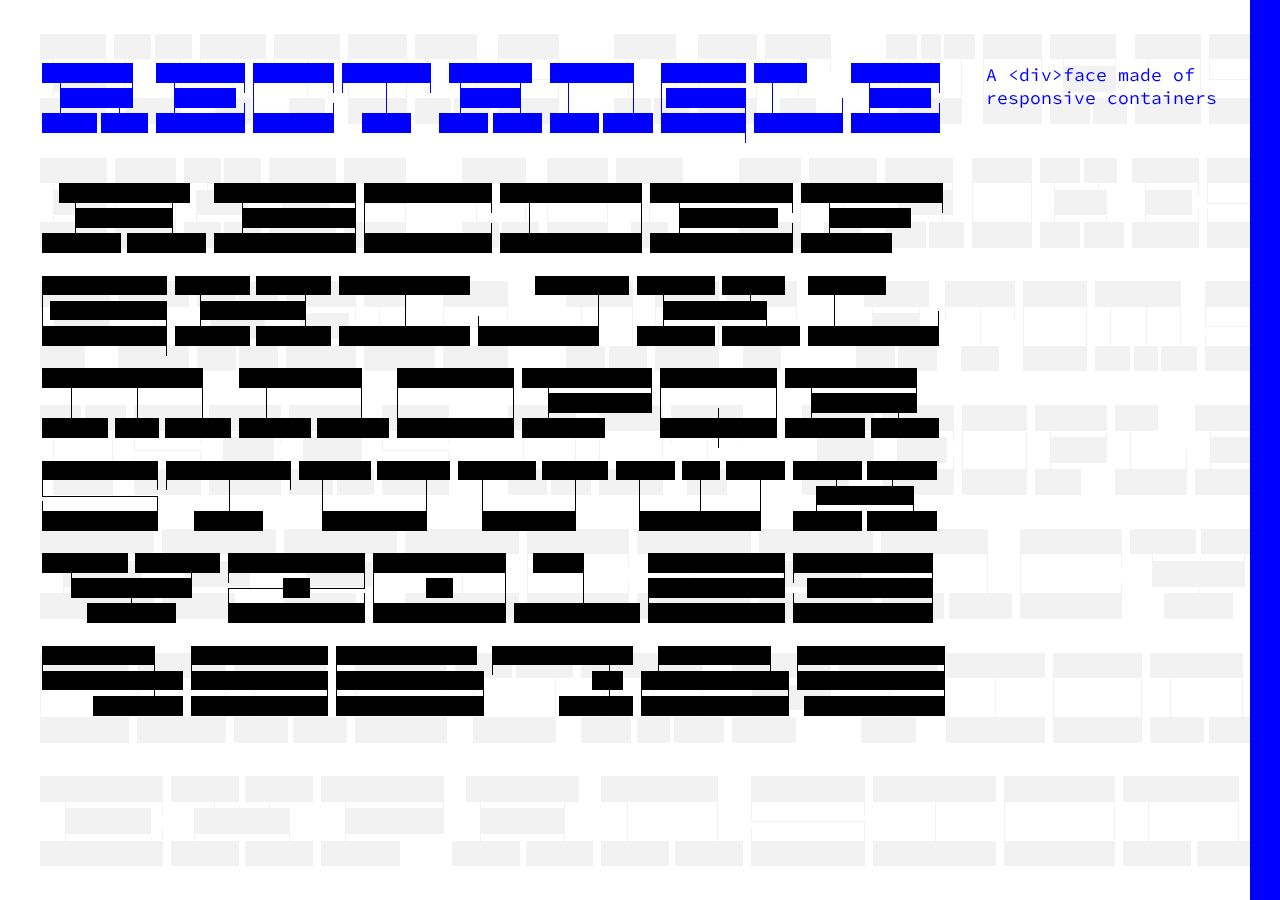
<file: index.html>
<!DOCTYPE html>

<head>
  <title>RECTANGLE</title>
  <link rel="stylesheet" type="text/css" href="css/style.css">
  <script
  src="https://code.jquery.com/jquery-3.3.1.min.js"
  integrity="sha256-FgpCb/KJQlLNfOu91ta32o/NMZxltwRo8QtmkMRdAu8="
  crossorigin="anonymous"></script>
  <script src="js/jquery-color.js"></script>
  <script src="js/final_script.js"></script>
  <script src="js/random_widthheight.js"></script>
</head>

<body>

  <section id="text">

    <div class="wrapper" id="main">

      <div class="word buttons_not_words">
        <div class="glyph" id="b">
          <div class="htop"></div>
          <div class="hmiddle"></div>
          <div class="hbottom"></div>
          <div class="vleft"></div>
          <div class="vright"></div>
        </div>
        <div class="glyph" id="u">
          <div class="htop left"></div>
          <div class="htop right"></div>
          <div class="hbottom"></div>
          <div class="vleft"></div>
          <div class="vright"></div>
        </div>
        <div class="glyph" id="t">
          <div class="htop"></div>
          <div class="hbottom"></div>
          <div class="vleft top"></div>
          <div class="vleft"></div>
          <div class="vright top"></div>
        </div>
        <div class="glyph" id="t">
          <div class="htop"></div>
          <div class="hbottom"></div>
          <div class="vleft top"></div>
          <div class="vleft"></div>
          <div class="vright top"></div>
        </div>
        <div class="glyph" id="o">
          <div class="htop"></div>
          <div class="hbottom"></div>
          <div class="vleft"></div>
          <div class="vright"></div>
        </div>
        <div class="glyph" id="n">
          <div class="htop"></div>
          <div class="hbottom left"></div>
          <div class="hbottom right"></div>
          <div class="vleft"></div>
          <div class="vright"></div>
        </div>
        <div class="glyph" id="s">
          <div class="htop"></div>
          <div class="hmiddle"></div>
          <div class="hbottom"></div>
          <div class="vleft top"></div>
          <div class="vleft bottom"></div>
          <div class="vright top"></div>
          <div class="vright bottom"></div>
        </div>
        <div class="glyph" id="space">
        </div>
        <div class="glyph" id="n">
          <div class="htop"></div>
          <div class="hbottom left"></div>
          <div class="hbottom right"></div>
          <div class="vleft"></div>
          <div class="vright"></div>
        </div>
        <div class="glyph" id="o">
          <div class="htop"></div>
          <div class="hbottom"></div>
          <div class="vleft"></div>
          <div class="vright"></div>
        </div>
        <div class="glyph" id="t">
          <div class="htop"></div>
          <div class="hbottom"></div>
          <div class="vleft top"></div>
          <div class="vleft"></div>
          <div class="vright top"></div>
        </div>
        <div class="glyph" id="space">
        </div>
        <div class="glyph" id="w">
          <div class="htop left"></div>
          <div class="htop middle"></div>
          <div class="htop right"></div>
          <div class="hbottom"></div>
          <div class="vleft"></div>
          <div class="vmiddle"></div>
          <div class="vright"></div>
        </div>
        <div class="glyph" id="o">
          <div class="htop"></div>
          <div class="hbottom"></div>
          <div class="vleft"></div>
          <div class="vright"></div>
        </div>
        <div class="glyph" id="r">
          <div class="htop"></div>
          <div class="hmiddle"></div>
          <div class="hbottom left"></div>
          <div class="hbottom right"></div>
          <div class="vleft"></div>
          <div class="vright top"></div>
          <div class="vright bottom"></div>
        </div>
        <div class="glyph" id="d">
          <div class="htop"></div>
          <div class="hbottom"></div>
          <div class="vleft"></div>
          <div class="vright"></div>
        </div>
        <div class="glyph" id="s">
          <div class="htop"></div>
          <div class="hmiddle"></div>
          <div class="hbottom"></div>
          <div class="vleft top"></div>
          <div class="vleft bottom"></div>
          <div class="vright top"></div>
          <div class="vright bottom"></div>
        </div>
      </div>

      <div class="word boxes_not_strokes">
        <div class="glyph" id="b">
          <div class="htop"></div>
          <div class="hmiddle"></div>
          <div class="hbottom"></div>
          <div class="vleft"></div>
          <div class="vright"></div>
        </div>
        <div class="glyph" id="o">
          <div class="htop"></div>
          <div class="hbottom"></div>
          <div class="vleft"></div>
          <div class="vright"></div>
        </div>
        <div class="glyph" id="x">
          <div class="htop left"></div>
          <div class="htop right"></div>
          <div class="hmiddle"></div>
          <div class="hbottom left"></div>
          <div class="hbottom right"></div>
          <div class="vleft top"></div>
          <div class="vleft bottom"></div>
          <div class="vright top"></div>
          <div class="vright bottom"></div>
        </div>
        <div class="glyph" id="e">
          <div class="htop"></div>
          <div class="hmiddle"></div>
          <div class="hbottom"></div>
          <div class="vleft"></div>
          <div class="vright top"></div>
          <div class="vright bottom"></div>
        </div>
        <div class="glyph" id="s">
          <div class="htop"></div>
          <div class="hmiddle"></div>
          <div class="hbottom"></div>
          <div class="vleft top"></div>
          <div class="vleft bottom"></div>
          <div class="vright top"></div>
          <div class="vright bottom"></div>
        </div>
        <div class="glyph" id="space">
        </div>
        <div class="glyph" id="n">
          <div class="htop"></div>
          <div class="hbottom left"></div>
          <div class="hbottom right"></div>
          <div class="vleft"></div>
          <div class="vright"></div>
        </div>
        <div class="glyph" id="o">
          <div class="htop"></div>
          <div class="hbottom"></div>
          <div class="vleft"></div>
          <div class="vright"></div>
        </div>
        <div class="glyph" id="t">
          <div class="htop"></div>
          <div class="hbottom"></div>
          <div class="vleft top"></div>
          <div class="vleft"></div>
          <div class="vright top"></div>
        </div>
        <div class="glyph" id="space">
        </div>
        <div class="glyph" id="s">
          <div class="htop"></div>
          <div class="hmiddle"></div>
          <div class="hbottom"></div>
          <div class="vleft top"></div>
          <div class="vleft bottom"></div>
          <div class="vright top"></div>
          <div class="vright bottom"></div>
        </div>
        <div class="glyph" id="t">
          <div class="htop"></div>
          <div class="hbottom"></div>
          <div class="vleft top"></div>
          <div class="vleft"></div>
          <div class="vright top"></div>
        </div>
        <div class="glyph" id="r">
          <div class="htop"></div>
          <div class="hmiddle"></div>
          <div class="hbottom left"></div>
          <div class="hbottom right"></div>
          <div class="vleft"></div>
          <div class="vright top"></div>
          <div class="vright bottom"></div>
        </div>
        <div class="glyph" id="o">
          <div class="htop"></div>
          <div class="hbottom"></div>
          <div class="vleft"></div>
          <div class="vright"></div>
        </div>
        <div class="glyph" id="k">
          <div class="htop left"></div>
          <div class="htop right"></div>
          <div class="hmiddle"></div>
          <div class="hbottom left"></div>
          <div class="hbottom right"></div>
          <div class="vleft"></div>
          <div class="vright top"></div>
          <div class="vright bottom"></div>
        </div>
        <div class="glyph" id="e">
          <div class="htop"></div>
          <div class="hmiddle"></div>
          <div class="hbottom"></div>
          <div class="vleft"></div>
          <div class="vright top"></div>
          <div class="vright bottom"></div>
        </div>
        <div class="glyph" id="s">
          <div class="htop"></div>
          <div class="hmiddle"></div>
          <div class="hbottom"></div>
          <div class="vleft top"></div>
          <div class="vleft bottom"></div>
          <div class="vright top"></div>
          <div class="vright bottom"></div>
        </div>
      </div>

      <div class="word pixels_not_atoms">
        <div class="glyph" id="p">
          <div class="htop"></div>
          <div class="hmiddle"></div>
          <div class="hbottom"></div>
          <div class="vleft"></div>
          <div class="vright top"></div>
        </div>
        <div class="glyph" id="i">
          <div class="htop"></div>
          <div class="hbottom"></div>
          <div class="vleft"></div>
        </div>
        <div class="glyph" id="x">
          <div class="htop left"></div>
          <div class="htop right"></div>
          <div class="hmiddle"></div>
          <div class="hbottom left"></div>
          <div class="hbottom right"></div>
          <div class="vleft top"></div>
          <div class="vleft bottom"></div>
          <div class="vright top"></div>
          <div class="vright bottom"></div>
        </div>
        <div class="glyph" id="e">
          <div class="htop"></div>
          <div class="hmiddle"></div>
          <div class="hbottom"></div>
          <div class="vleft"></div>
          <div class="vright top"></div>
          <div class="vright bottom"></div>
        </div>
        <div class="glyph" id="l">
          <div class="htop"></div>
          <div class="hbottom"></div>
          <div class="vleft"></div>
          <div class="vright bottom"></div>
        </div>
        <div class="glyph" id="s">
          <div class="htop"></div>
          <div class="hmiddle"></div>
          <div class="hbottom"></div>
          <div class="vleft top"></div>
          <div class="vleft bottom"></div>
          <div class="vright top"></div>
          <div class="vright bottom"></div>
        </div>
        <div class="glyph" id="space">
        </div>
        <div class="glyph" id="n">
          <div class="htop"></div>
          <div class="hbottom left"></div>
          <div class="hbottom right"></div>
          <div class="vleft"></div>
          <div class="vright"></div>
        </div>
        <div class="glyph" id="o">
          <div class="htop"></div>
          <div class="hbottom"></div>
          <div class="vleft"></div>
          <div class="vright"></div>
        </div>
        <div class="glyph" id="t">
          <div class="htop"></div>
          <div class="hbottom"></div>
          <div class="vleft top"></div>
          <div class="vleft"></div>
          <div class="vright top"></div>
        </div>
        <div class="glyph" id="space">
        </div>
        <div class="glyph" id="a">
          <div class="htop"></div>
          <div class="hmiddle"></div>
          <div class="hbottom left"></div>
          <div class="hbottom right"></div>
          <div class="vleft"></div>
          <div class="vright"></div>
        </div>
        <div class="glyph" id="t">
          <div class="htop"></div>
          <div class="hbottom"></div>
          <div class="vleft top"></div>
          <div class="vleft"></div>
          <div class="vright top"></div>
        </div>
        <div class="glyph" id="o">
          <div class="htop"></div>
          <div class="hbottom"></div>
          <div class="vleft"></div>
          <div class="vright"></div>
        </div>
        <div class="glyph" id="m">
          <div class="htop"></div>
          <div class="hbottom left"></div>
          <div class="hbottom middle"></div>
          <div class="hbottom right"></div>
          <div class="vleft"></div>
          <div class="vmiddle"></div>
          <div class="vright"></div>
        </div>
        <div class="glyph" id="s">
          <div class="htop"></div>
          <div class="hmiddle"></div>
          <div class="hbottom"></div>
          <div class="vleft top"></div>
          <div class="vleft bottom"></div>
          <div class="vright top"></div>
          <div class="vright bottom"></div>
        </div>
      </div>

      <div class="word users_not_people">
        <div class="glyph" id="u">
          <div class="htop left"></div>
          <div class="htop right"></div>
          <div class="hbottom"></div>
          <div class="vleft"></div>
          <div class="vright"></div>
        </div>
        <div class="glyph" id="s">
          <div class="htop"></div>
          <div class="hmiddle"></div>
          <div class="hbottom"></div>
          <div class="vleft top"></div>
          <div class="vleft bottom"></div>
          <div class="vright top"></div>
          <div class="vright bottom"></div>
        </div>
        <div class="glyph" id="e">
          <div class="htop"></div>
          <div class="hmiddle"></div>
          <div class="hbottom"></div>
          <div class="vleft"></div>
          <div class="vright top"></div>
          <div class="vright bottom"></div>
        </div>
        <div class="glyph" id="r">
          <div class="htop"></div>
          <div class="hmiddle"></div>
          <div class="hbottom left"></div>
          <div class="hbottom right"></div>
          <div class="vleft"></div>
          <div class="vright top"></div>
          <div class="vright bottom"></div>
        </div>
        <div class="glyph" id="s">
          <div class="htop"></div>
          <div class="hmiddle"></div>
          <div class="hbottom"></div>
          <div class="vleft top"></div>
          <div class="vleft bottom"></div>
          <div class="vright top"></div>
          <div class="vright bottom"></div>
        </div>
        <div class="glyph" id="space">
        </div>
        <div class="glyph" id="n">
          <div class="htop"></div>
          <div class="hbottom left"></div>
          <div class="hbottom right"></div>
          <div class="vleft"></div>
          <div class="vright"></div>
        </div>
        <div class="glyph" id="o">
          <div class="htop"></div>
          <div class="hbottom"></div>
          <div class="vleft"></div>
          <div class="vright"></div>
        </div>
        <div class="glyph" id="t">
          <div class="htop"></div>
          <div class="hbottom"></div>
          <div class="vleft top"></div>
          <div class="vleft"></div>
          <div class="vright top"></div>
        </div>
        <div class="glyph" id="space">
        </div>
        <div class="glyph" id="p">
          <div class="htop"></div>
          <div class="hmiddle"></div>
          <div class="hbottom"></div>
          <div class="vleft"></div>
          <div class="vright top"></div>
        </div>
        <div class="glyph" id="e">
          <div class="htop"></div>
          <div class="hmiddle"></div>
          <div class="hbottom"></div>
          <div class="vleft"></div>
          <div class="vright top"></div>
          <div class="vright bottom"></div>
        </div>
        <div class="glyph" id="o">
          <div class="htop"></div>
          <div class="hbottom"></div>
          <div class="vleft"></div>
          <div class="vright"></div>
        </div>
        <div class="glyph" id="p">
          <div class="htop"></div>
          <div class="hmiddle"></div>
          <div class="hbottom"></div>
          <div class="vleft"></div>
          <div class="vright top"></div>
        </div>
        <div class="glyph" id="l">
          <div class="htop"></div>
          <div class="hbottom"></div>
          <div class="vleft"></div>
          <div class="vright bottom"></div>
        </div>
        <div class="glyph" id="e">
          <div class="htop"></div>
          <div class="hmiddle"></div>
          <div class="hbottom"></div>
          <div class="vleft"></div>
          <div class="vright top"></div>
          <div class="vright bottom"></div>
        </div>
      </div>
      <div class="word efficiency">
        <div class="glyph" id="e">
          <div class="htop"></div>
          <div class="hmiddle"></div>
          <div class="hbottom"></div>
          <div class="vleft"></div>
          <div class="vright top"></div>
          <div class="vright bottom"></div>
        </div>
        <div class="glyph" id="f">
          <div class="htop"></div>
          <div class="hmiddle"></div>
          <div class="hbottom"></div>
          <div class="vleft"></div>
          <div class="vright top"></div>
        </div>
        <div class="glyph" id="f">
          <div class="htop"></div>
          <div class="hmiddle"></div>
          <div class="hbottom"></div>
          <div class="vleft"></div>
          <div class="vright top"></div>
        </div>
        <div class="glyph" id="i">
          <div class="htop"></div>
          <div class="hbottom"></div>
          <div class="vleft"></div>
        </div>
        <div class="glyph" id="c">
          <div class="htop"></div>
          <div class="hbottom"></div>
          <div class="vleft"></div>
          <div class="vright top"></div>
          <div class="vright bottom"></div>
        </div>
        <div class="glyph" id="i">
          <div class="htop"></div>
          <div class="hbottom"></div>
          <div class="vleft"></div>
        </div>
        <div class="glyph" id="e">
          <div class="htop"></div>
          <div class="hmiddle"></div>
          <div class="hbottom"></div>
          <div class="vleft"></div>
          <div class="vright top"></div>
          <div class="vright bottom"></div>
        </div>
        <div class="glyph" id="n">
          <div class="htop"></div>
          <div class="hbottom left"></div>
          <div class="hbottom right"></div>
          <div class="vleft"></div>
          <div class="vright"></div>
        </div>
        <div class="glyph" id="c">
          <div class="htop"></div>
          <div class="hbottom"></div>
          <div class="vleft"></div>
          <div class="vright top"></div>
          <div class="vright bottom"></div>
        </div>
        <div class="glyph" id="y">
          <div class="htop left"></div>
          <div class="htop right"></div>
          <div class="hmiddle"></div>
          <div class="hbottom"></div>
          <div class="vleft top"></div>
          <div class="vleft bottom"></div>
          <div class="vright top"></div>
        </div>
      </div>
      <div class="word consumption">
        <div class="glyph" id="c">
          <div class="htop"></div>
          <div class="hbottom"></div>
          <div class="vleft"></div>
          <div class="vright top"></div>
          <div class="vright bottom"></div>
        </div>
        <div class="glyph" id="o">
          <div class="htop"></div>
          <div class="hbottom"></div>
          <div class="vleft"></div>
          <div class="vright"></div>
        </div>
        <div class="glyph" id="n">
          <div class="htop"></div>
          <div class="hbottom left"></div>
          <div class="hbottom right"></div>
          <div class="vleft"></div>
          <div class="vright"></div>
        </div>
        <div class="glyph" id="s">
          <div class="htop"></div>
          <div class="hmiddle"></div>
          <div class="hbottom"></div>
          <div class="vleft top"></div>
          <div class="vleft bottom"></div>
          <div class="vright top"></div>
          <div class="vright bottom"></div>
        </div>
        <div class="glyph" id="u">
          <div class="htop left"></div>
          <div class="htop right"></div>
          <div class="hbottom"></div>
          <div class="vleft"></div>
          <div class="vright"></div>
        </div>
        <div class="glyph" id="m">
          <div class="htop"></div>
          <div class="hbottom left"></div>
          <div class="hbottom middle"></div>
          <div class="hbottom right"></div>
          <div class="vleft"></div>
          <div class="vmiddle"></div>
          <div class="vright"></div>
        </div>
        <div class="glyph" id="p">
          <div class="htop"></div>
          <div class="hmiddle"></div>
          <div class="hbottom"></div>
          <div class="vleft"></div>
          <div class="vright top"></div>
        </div>
        <div class="glyph" id="t">
          <div class="htop"></div>
          <div class="hbottom"></div>
          <div class="vleft top"></div>
          <div class="vleft"></div>
          <div class="vright top"></div>
        </div>
        <div class="glyph" id="i">
          <div class="htop"></div>
          <div class="hbottom"></div>
          <div class="vleft"></div>
        </div>
        <div class="glyph" id="o">
          <div class="htop"></div>
          <div class="hbottom"></div>
          <div class="vleft"></div>
          <div class="vright"></div>
        </div>
        <div class="glyph" id="n">
          <div class="htop"></div>
          <div class="hbottom left"></div>
          <div class="hbottom right"></div>
          <div class="vleft"></div>
          <div class="vright"></div>
        </div>
      </div>
      <div class="word expansion">
        <div class="glyph" id="e">
          <div class="htop"></div>
          <div class="hmiddle"></div>
          <div class="hbottom"></div>
          <div class="vleft"></div>
          <div class="vright top"></div>
          <div class="vright bottom"></div>
        </div>
        <div class="glyph" id="x">
          <div class="htop left"></div>
          <div class="htop right"></div>
          <div class="hmiddle"></div>
          <div class="hbottom left"></div>
          <div class="hbottom right"></div>
          <div class="vleft top"></div>
          <div class="vleft bottom"></div>
          <div class="vright top"></div>
          <div class="vright bottom"></div>
        </div>
        <div class="glyph" id="p">
          <div class="htop"></div>
          <div class="hmiddle"></div>
          <div class="hbottom"></div>
          <div class="vleft"></div>
          <div class="vright top"></div>
        </div>
        <div class="glyph" id="a">
          <div class="htop"></div>
          <div class="hmiddle"></div>
          <div class="hbottom left"></div>
          <div class="hbottom right"></div>
          <div class="vleft"></div>
          <div class="vright"></div>
        </div>
        <div class="glyph" id="n">
          <div class="htop"></div>
          <div class="hbottom left"></div>
          <div class="hbottom right"></div>
          <div class="vleft"></div>
          <div class="vright"></div>
        </div>
        <div class="glyph" id="s">
          <div class="htop"></div>
          <div class="hmiddle"></div>
          <div class="hbottom"></div>
          <div class="vleft top"></div>
          <div class="vleft bottom"></div>
          <div class="vright top"></div>
          <div class="vright bottom"></div>
        </div>
        <div class="glyph" id="i">
          <div class="htop"></div>
          <div class="hbottom"></div>
          <div class="vleft"></div>
        </div>
        <div class="glyph" id="o">
          <div class="htop"></div>
          <div class="hbottom"></div>
          <div class="vleft"></div>
          <div class="vright"></div>
        </div>
        <div class="glyph" id="n">
          <div class="htop"></div>
          <div class="hbottom left"></div>
          <div class="hbottom right"></div>
          <div class="vleft"></div>
          <div class="vright"></div>
        </div>
      </div>

    </div>
</section>

<section id="character_set">

  <div class="wrapper">

    <div class="word rectangle">
      <div class="glyph" id="r">
        <div class="htop"></div>
        <div class="hmiddle"></div>
        <div class="hbottom left"></div>
        <div class="hbottom right"></div>
        <div class="vleft"></div>
        <div class="vright top"></div>
        <div class="vright bottom"></div>
      </div>
      <div class="glyph" id="e">
        <div class="htop"></div>
        <div class="hmiddle"></div>
        <div class="hbottom"></div>
        <div class="vleft"></div>
        <div class="vright top"></div>
        <div class="vright bottom"></div>
      </div>
      <div class="glyph" id="c">
        <div class="htop"></div>
        <div class="hbottom"></div>
        <div class="vleft"></div>
        <div class="vright top"></div>
        <div class="vright bottom"></div>
      </div>
      <div class="glyph" id="t">
        <div class="htop"></div>
        <div class="hbottom"></div>
        <div class="vleft top"></div>
        <div class="vleft"></div>
        <div class="vright top"></div>
      </div>
      <div class="glyph" id="a">
        <div class="htop"></div>
        <div class="hmiddle"></div>
        <div class="hbottom left"></div>
        <div class="hbottom right"></div>
        <div class="vleft"></div>
        <div class="vright"></div>
      </div>
      <div class="glyph" id="n">
        <div class="htop"></div>
        <div class="hbottom left"></div>
        <div class="hbottom right"></div>
        <div class="vleft"></div>
        <div class="vright"></div>
      </div>
      <div class="glyph" id="g">
        <div class="htop"></div>
        <div class="hmiddle"></div>
        <div class="hbottom"></div>
        <div class="vleft"></div>
        <div class="vright bottom"></div>
      </div>
      <div class="glyph" id="l">
        <div class="htop"></div>
        <div class="hbottom"></div>
        <div class="vleft"></div>
        <div class="vright bottom"></div>
      </div>
      <div class="glyph" id="e">
        <div class="htop"></div>
        <div class="hmiddle"></div>
        <div class="hbottom"></div>
        <div class="vleft"></div>
        <div class="vright top"></div>
        <div class="vright bottom"></div>
      </div>
    </div>

    <div class="word abcdef">
      <div class="glyph" id="a">
        <div class="htop"></div>
        <div class="hmiddle"></div>
        <div class="hbottom left"></div>
        <div class="hbottom right"></div>
        <div class="vleft"></div>
        <div class="vright"></div>
      </div>

      <div class="glyph" id="b">
        <div class="htop"></div>
        <div class="hmiddle"></div>
        <div class="hbottom"></div>
        <div class="vleft"></div>
        <div class="vright"></div>
      </div>

      <div class="glyph" id="c">
        <div class="htop"></div>
        <div class="hbottom"></div>
        <div class="vleft"></div>
        <div class="vright top"></div>
        <div class="vright bottom"></div>
      </div>

      <div class="glyph" id="d">
        <div class="htop"></div>
        <div class="hbottom"></div>
        <div class="vleft"></div>
        <div class="vright"></div>
      </div>

      <div class="glyph" id="e">
        <div class="htop"></div>
        <div class="hmiddle"></div>
        <div class="hbottom"></div>
        <div class="vleft"></div>
        <div class="vright top"></div>
        <div class="vright bottom"></div>
      </div>

      <div class="glyph" id="f">
        <div class="htop"></div>
        <div class="hmiddle"></div>
        <div class="hbottom"></div>
        <div class="vleft"></div>
        <div class="vright top"></div>
      </div>

    </div>

    <div class="word ghijkl">
      <div class="glyph" id="g">
        <div class="htop"></div>
        <div class="hmiddle"></div>
        <div class="hbottom"></div>
        <div class="vleft"></div>
        <div class="vright bottom"></div>
      </div>

      <div class="glyph" id="h">
        <div class="htop left"></div>
        <div class="htop right"></div>
        <div class="hmiddle"></div>
        <div class="hbottom left"></div>
        <div class="hbottom right"></div>
        <div class="vleft"></div>
        <div class="vright"></div>
      </div>

      <div class="glyph" id="i">
        <div class="htop"></div>
        <div class="hbottom"></div>
        <div class="vleft"></div>
      </div>

      <div class="glyph" id="j">
        <div class="htop"></div>
        <div class="hbottom"></div>
        <div class="vleft bottom"></div>
        <div class="vright"></div>
      </div>

      <div class="glyph" id="k">
        <div class="htop left"></div>
        <div class="htop right"></div>
        <div class="hmiddle"></div>
        <div class="hbottom left"></div>
        <div class="hbottom right"></div>
        <div class="vleft"></div>
        <div class="vright top"></div>
        <div class="vright bottom"></div>
      </div>

      <div class="glyph" id="l">
        <div class="htop"></div>
        <div class="hbottom"></div>
        <div class="vleft"></div>
        <div class="vright bottom"></div>
      </div>
    </div>

    <div class="word mnopqr">
      <div class="glyph" id="m">
        <div class="htop"></div>
        <div class="hbottom left"></div>
        <div class="hbottom middle"></div>
        <div class="hbottom right"></div>
        <div class="vleft"></div>
        <div class="vmiddle"></div>
        <div class="vright"></div>
      </div>

      <div class="glyph" id="n">
        <div class="htop"></div>
        <div class="hbottom left"></div>
        <div class="hbottom right"></div>
        <div class="vleft"></div>
        <div class="vright"></div>
      </div>

      <div class="glyph" id="o">
        <div class="htop"></div>
        <div class="hbottom"></div>
        <div class="vleft"></div>
        <div class="vright"></div>
      </div>

      <div class="glyph" id="p">
        <div class="htop"></div>
        <div class="hmiddle"></div>
        <div class="hbottom"></div>
        <div class="vleft"></div>
        <div class="vright top"></div>
      </div>

      <div class="glyph" id="q">
        <div class="htop"></div>
        <div class="hbottom"></div>
        <div class="vleft"></div>
        <div class="vleft bottom"></div>
        <div class="vright"></div>
      </div>

      <div class="glyph" id="r">
        <div class="htop"></div>
        <div class="hmiddle"></div>
        <div class="hbottom left"></div>
        <div class="hbottom right"></div>
        <div class="vleft"></div>
        <div class="vright top"></div>
        <div class="vright bottom"></div>
      </div>
    </div>

    <div class="word stuvwx">

      <div class="glyph" id="s">
        <div class="htop"></div>
        <div class="hmiddle"></div>
        <div class="hbottom"></div>
        <div class="vleft top"></div>
        <div class="vleft bottom"></div>
        <div class="vright top"></div>
        <div class="vright bottom"></div>
      </div>

      <div class="glyph" id="t">
        <div class="htop"></div>
        <div class="hbottom"></div>
        <div class="vleft top"></div>
        <div class="vleft"></div>
        <div class="vright top"></div>
      </div>

      <div class="glyph" id="u">
        <div class="htop left"></div>
        <div class="htop right"></div>
        <div class="hbottom"></div>
        <div class="vleft"></div>
        <div class="vright"></div>
      </div>

      <div class="glyph" id="v">
        <div class="htop left"></div>
        <div class="htop right"></div>
        <div class="hbottom"></div>
        <div class="vleft"></div>
        <div class="vright"></div>
      </div>

      <div class="glyph" id="w">
        <div class="htop left"></div>
        <div class="htop middle"></div>
        <div class="htop right"></div>
        <div class="hbottom"></div>
        <div class="vleft"></div>
        <div class="vmiddle"></div>
        <div class="vright"></div>
      </div>

      <div class="glyph" id="x">
        <div class="htop left"></div>
        <div class="htop right"></div>
        <div class="hmiddle"></div>
        <div class="hbottom left"></div>
        <div class="hbottom right"></div>
        <div class="vleft top"></div>
        <div class="vleft bottom"></div>
        <div class="vright top"></div>
        <div class="vright bottom"></div>
      </div>

    </div>

    <div class="word yz0123">
      <div class="glyph" id="y">
        <div class="htop left"></div>
        <div class="htop right"></div>
        <div class="hmiddle"></div>
        <div class="hbottom"></div>
        <div class="vleft top"></div>
        <div class="vleft bottom"></div>
        <div class="vright top"></div>
      </div>

      <div class="glyph" id="z">
        <div class="htop"></div>
        <div class="hmiddle"></div>
        <div class="hmiddle dot"></div>
        <div class="hbottom"></div>
        <div class="vleft top"></div>
        <div class="vleft bottom"></div>
        <div class="vright top"></div>
        <div class="vright bottom"></div>
      </div>

      <div class="glyph" id="zero">
        <div class="htop"></div>
        <div class="hmiddle"></div>
        <div class="hbottom"></div>
        <div class="vleft"></div>
        <div class="vright"></div>
      </div>

      <div class="glyph" id="one">
        <div class="htop"></div>
        <div class="hbottom"></div>
        <div class="vleft"></div>
      </div>

      <div class="glyph" id="two">
        <div class="htop"></div>
        <div class="hmiddle"></div>
        <div class="hbottom"></div>
        <div class="vleft bottom"></div>
        <div class="vright top"></div>
      </div>
      <div class="glyph" id="three">
        <div class="htop"></div>
        <div class="hmiddle"></div>
        <div class="hbottom"></div>
        <div class="vleft top"></div>
        <div class="vleft bottom"></div>
        <div class="vright"></div>
      </div>

    </div>

    <div class="word _456789">

      <div class="glyph" id="four">
        <div class="htop"></div>
        <div class="hmiddle"></div>
        <div class="hbottom"></div>
        <div class="vleft top"></div>
        <div class="vright"></div>
      </div>

      <div class="glyph" id="five">
        <div class="htop"></div>
        <div class="hmiddle"></div>
        <div class="hbottom"></div>
        <div class="vleft top"></div>
        <div class="vright bottom"></div>
      </div>

      <div class="glyph" id="six">
        <div class="htop"></div>
        <div class="hmiddle"></div>
        <div class="hbottom"></div>
        <div class="vleft"></div>
        <div class="vright bottom"></div>
      </div>

      <div class="glyph" id="seven">
        <div class="htop"></div>
        <div class="hmiddle"></div>
        <div class="hbottom"></div>
        <div class="vleft top"></div>
        <div class="vright top"></div>
        <div class="vright bottom"></div>
      </div>

      <div class="glyph" id="eight">
        <div class="htop"></div>
        <div class="hmiddle"></div>
        <div class="hbottom"></div>
        <div class="vleft top"></div>
        <div class="vleft bottom"></div>
        <div class="vright top"></div>
        <div class="vright bottom"></div>
      </div>

      <div class="glyph" id="nine">
        <div class="htop"></div>
        <div class="hmiddle"></div>
        <div class="hbottom"></div>
        <div class="vleft top"></div>
        <div class="vright"></div>
      </div>
    </div>

  </div>

  <p>A &lt;div&gt;face made of responsive containers</p>

  <div class="bar"></div>

</section>

</body>

</html>
</file>
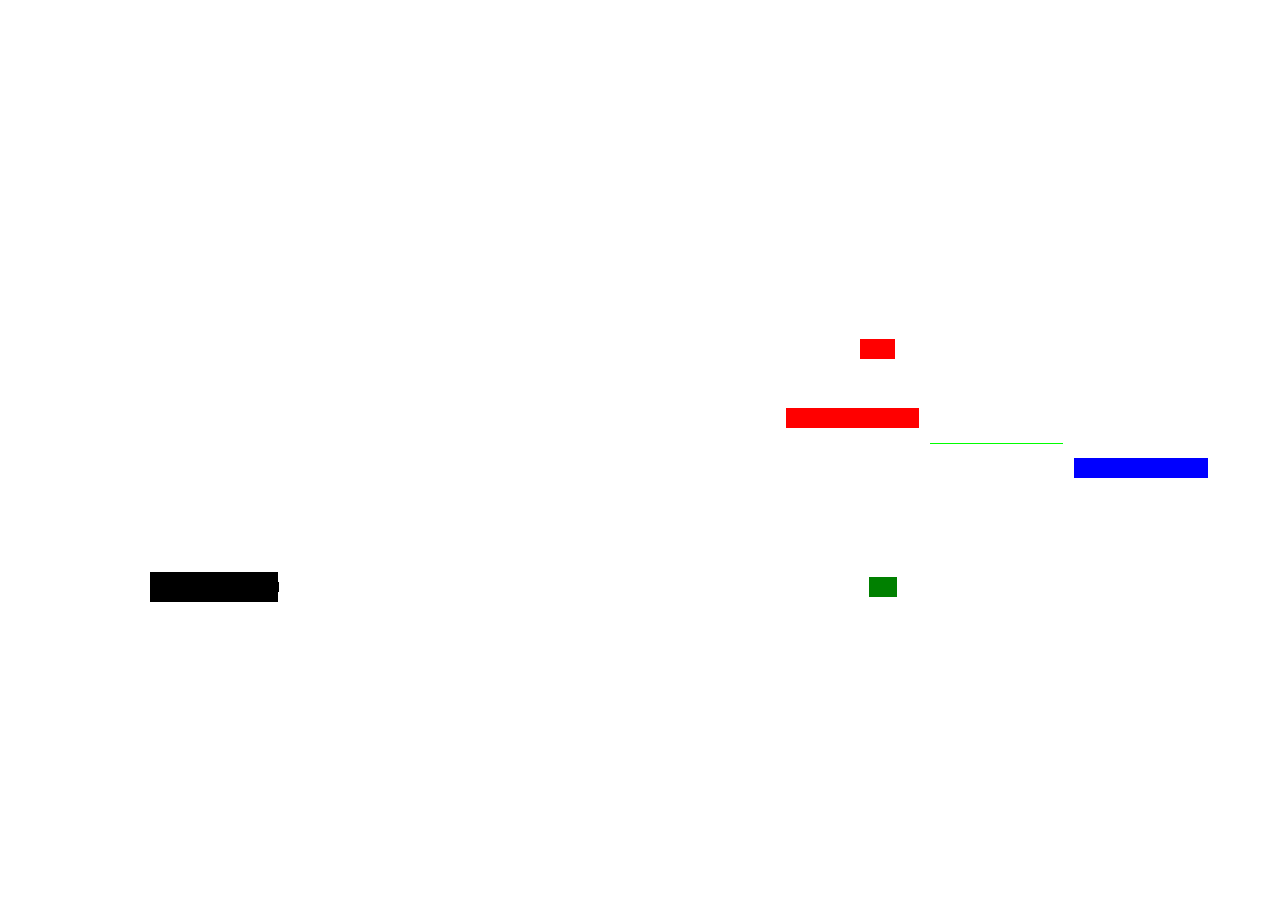
<file: mouse_events.html>
<!DOCTYPE html>

<head>
  <link rel="stylesheet" type="text/css" href="css/style.css">
  <link rel="stylesheet" type="text/css" href="css/mouse_events.css">
  <script
  src="https://code.jquery.com/jquery-3.3.1.min.js"
  integrity="sha256-FgpCb/KJQlLNfOu91ta32o/NMZxltwRo8QtmkMRdAu8="
  crossorigin="anonymous"></script>
  <script src="js/jquery-color.js"></script>
  <script src="js/script.js"></script>
</head>

<body>
  <div class="wrapper">
    <div class="glyph r_gb" id="r">
      <div class="htop"></div>
      <div class="hmiddle"></div>
      <div class="hbottom left"></div>
      <div class="hbottom right"></div>
      <div class="vleft"></div>
      <div class="vright top"></div>
      <div class="vright bottom"></div>
    </div>
    <div class="glyph rg_b" id="g">
      <div class="htop"></div>
      <div class="hmiddle"></div>
      <div class="hbottom"></div>
      <div class="vleft"></div>
      <div class="vright bottom"></div>
    </div><div class="glyph rgb_" id="b">
      <div class="htop"></div>
      <div class="hmiddle"></div>
      <div class="hbottom"></div>
      <div class="vleft"></div>
      <div class="vright"></div>
    </div>
    <div class="glyph" id="zero">
      <div class="htop"></div>
      <div class="hmiddle slide"></div>
      <div class="hbottom"></div>
      <div class="vleft"></div>
      <div class="vright"></div>
    </div>
    <div class="glyph 02" id="zero">
      <div class="htop"></div>
      <div class="hmiddle rotate"></div>
      <div class="hbottom"></div>
      <div class="vleft"></div>
      <div class="vright"></div>
    </div>
    <div class="glyph oh" id="zero">
      <div class="htop"></div>
      <div class="hmiddle" style="width:0%"></div>
      <div class="hbottom"></div>
      <div class="vleft"></div>
      <div class="vright"></div>
    </div>
    <div class="glyph" id="h">
      <div class="htop left"></div>
      <div class="htop right"></div>
      <div class="hmiddle"></div>
      <div class="hbottom left"></div>
      <div class="hbottom right"></div>
      <div class="vleft"></div>
      <div class="vright"></div>
    </div>
    <div class="glyph rotate_all" id="s" style="width:8rem">
      <div class="htop"></div>
      <div class="hmiddle"></div>
      <div class="hbottom"></div>
      <div class="vleft top"></div>
      <div class="vright bottom"></div>
    </div>
    <div class="glyph opacity" id="zero">
      <div class="htop"></div>
      <div class="hmiddle opacity"></div>
      <div class="hbottom"></div>
      <div class="vleft"></div>
      <div class="vright"></div>
    </div>
    <div class="glyph vemph" id="zero">
      <div class="htop"></div>
      <div class="hmiddle"></div>
      <div class="hbottom"></div>
      <div class="vleft"></div>
      <div class="vright"></div>
    </div>
    <div class="glyph vemph" id="s">
      <div class="htop"></div>
      <div class="hmiddle"></div>
      <div class="hbottom"></div>
      <div class="vleft top"></div>
      <div class="vright bottom"></div>
    </div>
    <div class="glyph perm_shrink" id="s">
      <div class="htop"></div>
      <div class="hmiddle"></div>
      <div class="hbottom"></div>
      <div class="vleft top"></div>
      <div class="vright bottom"></div>
    </div>
    <div class="glyph perm_wide" id="s">
      <div class="htop"></div>
      <div class="hmiddle"></div>
      <div class="hbottom"></div>
      <div class="vleft top"></div>
      <div class="vright bottom"></div>
    </div>
    <div class="glyph norm_invert" id="s">
      <div class="htop"></div>
      <div class="hmiddle"></div>
      <div class="hbottom"></div>
      <div class="vleft top"></div>
      <div class="vright bottom"></div>
    </div>
    <div class="glyph jag" id="s">
      <div class="htop"></div>
      <div class="hmiddle"></div>
      <div class="hbottom" style="right:0"></div>
      <div class="vleft top"></div>
      <div class="vright bottom"></div>
    </div>
    <div class="glyph colorswitch" id="s">
      <div class="htop"></div>
      <div class="hmiddle"></div>
      <div class="hbottom"></div>
      <div class="vleft top"></div>
      <div class="vright bottom"></div>
    </div>
    <div class="glyph spin" id="s">
      <div class="htop"></div>
      <div class="hmiddle"></div>
      <div class="hbottom"></div>
      <div class="vleft top"></div>
      <div class="vright bottom"></div>
    </div>
    <div class="glyph scale" id="s">
      <div class="htop"></div>
      <div class="hmiddle"></div>
      <div class="hbottom"></div>
      <div class="vleft top"></div>
      <div class="vright bottom"></div>
    </div>
    <div class="glyph gradient" id="s">
      <div class="htop"></div>
      <div class="hmiddle"></div>
      <div class="hbottom"></div>
      <div class="vleft top"></div>
      <div class="vright bottom"></div>
    </div>
    <div class="glyph translate" id="s">
      <div class="htop"></div>
      <div class="hmiddle"></div>
      <div class="hbottom"></div>
      <div class="vleft top"></div>
      <div class="vright bottom"></div>
    </div>
    <div class="glyph scale_down" id="s">
      <div class="htop"></div>
      <div class="hmiddle"></div>
      <div class="hbottom"></div>
      <div class="vleft top"></div>
      <div class="vright bottom"></div>
    </div>
    <div class="glyph alt_s" id="s">
      <div class="htop"></div>
      <div class="hmiddle"></div>
      <div class="hbottom"></div>
      <div class="vleft top"></div>
      <div class="vright bottom"></div>
    </div>
    <div class="glyph" id="s">
      <div class="htop extend" style="width:105%"></div>
      <div class="hmiddle"></div>
      <div class="hbottom extend" style="right:0; width:105%"></div>
      <div class="vleft top"></div>
      <div class="vright bottom"></div>
    </div>
    <div class="glyph thin" id="s">
      <div class="htop"></div>
      <div class="hmiddle" style="height:1px; top:50%"></div>
      <div class="hbottom"></div>
      <div class="vleft top" style="height:50%"></div>
      <div class="vright bottom" style="height:50%"></div>
    </div>
    <div class="glyph collapse" id="s">
      <div class="htop"></div>
      <div class="hmiddle"></div>
      <div class="hbottom"></div>
      <div class="vleft top"></div>
      <div class="vright bottom"></div>
    </div>
    <div class="glyph rounded" id="s">
      <div class="htop"></div>
      <div class="hmiddle"></div>
      <div class="hbottom"></div>
      <div class="vleft top"></div>
      <div class="vright bottom"></div>
    </div>
    <div class="glyph wide_all" id="s">
      <div class="htop"></div>
      <div class="hmiddle"></div>
      <div class="hbottom"></div>
      <div class="vleft top"></div>
      <div class="vright bottom"></div>
    </div>
    <div class="glyph tall_all" id="s">
      <div class="htop"></div>
      <div class="hmiddle"></div>
      <div class="hbottom"></div>
      <div class="vleft top"></div>
      <div class="vright bottom"></div>
    </div>
    <div class="skew" style="display:inline-block; margin: 0.2rem 4rem">
      <div class="glyph" id="zero">
        <div class="htop"></div>
        <div class="hmiddle"></div>
        <div class="hbottom"></div>
        <div class="vleft"></div>
        <div class="vright"></div>
      </div>
      <div class="glyph" id="zero">
        <div class="htop"></div>
        <div class="hmiddle"></div>
        <div class="hbottom"></div>
        <div class="vleft"></div>
        <div class="vright"></div>
      </div>
      <div class="glyph" id="zero">
        <div class="htop"></div>
        <div class="hmiddle"></div>
        <div class="hbottom"></div>
        <div class="vleft"></div>
        <div class="vright"></div>
      </div>
    </div>
    <div class="glyph invert" id="zero">
      <div class="htop"></div>
      <div class="hmiddle"></div>
      <div class="hbottom"></div>
      <div class="vleft"></div>
      <div class="vright"></div>
    </div>
    <div class="glyph no_v" id="zero">
      <div class="htop"></div>
      <div class="hmiddle"></div>
      <div class="hbottom"></div>
      <div class="vleft"></div>
      <div class="vright"></div>
    </div>
    <div class="glyph tall" id="zero">
      <div class="htop"></div>
      <div class="hmiddle"></div>
      <div class="hbottom"></div>
      <div class="vleft"></div>
      <div class="vright"></div>
    </div>
    <div class="glyph short" id="zero">
      <div class="htop"></div>
      <div class="hmiddle"></div>
      <div class="hbottom"></div>
      <div class="vleft"></div>
      <div class="vright"></div>
    </div>
    <div class="glyph widen" id="zero">
      <div class="htop"></div>
      <div class="hmiddle"></div>
      <div class="hbottom"></div>
      <div class="vleft"></div>
      <div class="vright"></div>
    </div>
    <div class="glyph shrink" id="zero">
      <div class="htop"></div>
      <div class="hmiddle"></div>
      <div class="hbottom"></div>
      <div class="vleft"></div>
      <div class="vright"></div>
    </div>
    <div class="glyph dance" id="zero" style="width:8rem">
      <div class="htop"></div>
      <div class="hmiddle rotate"></div>
      <div class="hbottom"></div>
      <div class="vleft"></div>
      <div class="vright"></div>
    </div>


    <div class="glyph magnet" id="zero">
      <div class="htop"></div>
      <div class="hmiddle" style="background-color:red"></div>
      <div class="hbottom"></div>
      <div class="vleft"></div>
      <div class="vright"></div>
    </div>
    <div class="glyph" id="zero">
      <div class="htop shortenleft" style="width:96%"></div>
      <div class="hmiddle"></div>
      <div class="hbottom"></div>
      <div class="vleft"></div>
      <div class="vright"></div>
    </div>
    <div class="glyph" id="zero">
      <div class="htop"></div>
      <div class="hmiddle"></div>
      <div class="hbottom shortenright" style="width:95.5%; right:0"></div>
      <div class="vleft"></div>
      <div class="vright"></div>
    </div>
    <div class="glyph no_v_all" id="w">
      <div class="htop left"></div>
      <div class="htop middle"></div>
      <div class="htop right"></div>
      <div class="hbottom"></div>
      <div class="vleft" style="opacity:0.25"></div>
      <div class="vmiddle" style="opacity:0.25"></div>
      <div class="vright" style="opacity:0.25"></div>
    </div>
    <div class="glyph no_h_all" id="o">
      <div class="htop" style="opacity:0.15"></div>
      <div class="hbottom" style="opacity:0.15"></div>
      <div class="vleft"></div>
      <div class="vright"></div>
    </div>
    <div class="glyph" id="s">
      <div class="htop disappear" style="opacity:0.15"></div>
      <div class="hmiddle"></div>
      <div class="hbottom"></div>
      <div class="vleft top"></div>
      <div class="vright bottom"></div>
    </div>
    <div class="glyph" id="s">
      <div class="htop"></div>
      <div class="hmiddle disappear" style="opacity:0.15"></div>
      <div class="hbottom"></div>
      <div class="vleft top"></div>
      <div class="vright bottom"></div>
    </div>
    <div class="glyph" id="s">
      <div class="htop"></div>
      <div class="hmiddle"></div>
      <div class="hbottom disappear" style="opacity:0.15"></div>
      <div class="vleft top"></div>
      <div class="vright bottom"></div>
    </div>
    <div class="glyph" id="s">
      <div class="htop red" style="background-color:red"></div>
      <div class="hmiddle"></div>
      <div class="hbottom"></div>
      <div class="vleft top"></div>
      <div class="vright bottom"></div>
    </div>
    <div class="glyph" id="s">
      <div class="htop"></div>
      <div class="hmiddle lime" style="background-color:lime"></div>
      <div class="hbottom"></div>
      <div class="vleft top"></div>
      <div class="vright bottom"></div>
    </div>
    <div class="glyph" id="s">
      <div class="htop"></div>
      <div class="hmiddle"></div>
      <div class="hbottom blue" style="background-color:blue"></div>
      <div class="vleft top"></div>
      <div class="vright bottom"></div>
    </div>
    <div class="glyph scale_down_all" id="s" style="transform:scale(0.45)">
      <div class="htop"></div>
      <div class="hmiddle"></div>
      <div class="hbottom"></div>
      <div class="vleft top"></div>
      <div class="vright bottom"></div>
    </div>
    <div class="glyph narrow" id="n" style="width:2rem">
      <div class="htop"></div>
      <div class="hbottom left"></div>
      <div class="hbottom right"></div>
      <div class="vleft"></div>
      <div class="vright"></div>
    </div>
    <div class="glyph shift_top" id="s">
      <div class="htop" style="width:90%"></div>
      <div class="hmiddle"></div>
      <div class="hbottom"></div>
      <div class="vleft top"></div>
      <div class="vright bottom"></div>
    </div>
    <div class="glyph shift_middle" id="s">
      <div class="htop"></div>
      <div class="hmiddle" style="width:90%"></div>
      <div class="hbottom"></div>
      <div class="vleft top"></div>
      <div class="vright bottom"></div>
    </div>
    <div class="glyph shift_bottom" id="s">
      <div class="htop"></div>
      <div class="hmiddle"></div>
      <div class="hbottom" style="right:0; width:90%"></div>
      <div class="vleft top"></div>
      <div class="vright bottom"></div>
    </div>
    <div class="glyph extend_top" id="s">
      <div class="htop" style="width:105%"></div>
      <div class="hmiddle"></div>
      <div class="hbottom"></div>
      <div class="vleft top"></div>
      <div class="vright bottom"></div>
    </div>
    <div class="glyph extend_bottom" id="s">
      <div class="htop"></div>
      <div class="hmiddle"></div>
      <div class="hbottom" style="right:0; width:105%"></div>
      <div class="vleft top"></div>
      <div class="vright bottom"></div>
    </div>
    <div class="glyph hamburger" id="s">
      <div class="htop" style="border-top-left-radius:4rem;border-top-right-radius:4rem"></div>
      <div class="hmiddle"></div>
      <div class="hbottom" style="border-bottom-left-radius:4rem;border-bottom-right-radius:4rem"></div>
      <div class="vleft top"></div>
      <div class="vright bottom"></div>
    </div>
    <div class="glyph sausage" id="s">
      <div class="htop" style="border-radius:1rem"></div>
      <div class="hmiddle" style="border-radius:1rem"></div>
      <div class="hbottom" style="border-radius:1rem"></div>
      <div class="vleft top"></div>
      <div class="vright bottom"></div>
    </div>
    <div class="glyph thin_middle" id="s">
      <div class="htop"></div>
      <div class="hmiddle" style="height:1px; top:50%"></div>
      <div class="hbottom"></div>
      <div class="vleft top" style="height:50%"></div>
      <div class="vright bottom" style="height:50%"></div>
    </div>
    <div class="glyph counter" id="c" style="background-color: black">
      <div class="htop" style="background-color:white"></div>
      <div class="hbottom" style="background-color:white"></div>
      <div class="vleft" style="background-color:white"></div>
      <div class="vright top" style="background-color:white"></div>
      <div class="vright bottom" style="background-color:white"></div>
    </div>
    <div class="glyph wide_wrap" id="o">
      <div class="htop"></div>
      <div class="hbottom"></div>
      <div class="vleft"></div>
      <div class="vright"></div>
    </div>
    <p style="display:inline; position:relative; top:-40px; visibility:hidden"><--click</p>
    <div class="glyph thin_all" id="o">
      <div class="htop" style="height:1px"></div>
      <div class="hbottom" style="height:1px"></div>
      <div class="vleft"></div>
      <div class="vright"></div>
    </div>
    <div class="glyph flip" id="f">
      <div class="htop"></div>
      <div class="hmiddle"></div>
      <div class="hbottom"></div>
      <div class="vleft"></div>
      <div class="vright top"></div>
    </div>
    <div class="glyph" id="zero">
      <div class="htop"></div>
      <div class="hmiddle" onclick="refresh()" style="background-color:green"></div>
      <div class="hbottom"></div>
      <div class="vleft"></div>
      <div class="vright"></div>
    </div>
    <div class="glyph invert_all" id="i">
      <div class="htop"></div>
      <div class="hbottom"></div>
      <div class="vleft"></div>
    </div>
    <div class="appear" style="position:absolute;right:0">
      <div class="glyph" id="a">
        <div class="htop"></div>
        <div class="hmiddle"></div>
        <div class="hbottom left"></div>
        <div class="hbottom right"></div>
        <div class="vleft"></div>
        <div class="vright"></div>
      </div>
      <div class="glyph" id="p">
        <div class="htop"></div>
        <div class="hmiddle"></div>
        <div class="hbottom"></div>
        <div class="vleft"></div>
        <div class="vright top"></div>
      </div>
      <div class="glyph" id="p">
        <div class="htop"></div>
        <div class="hmiddle"></div>
        <div class="hbottom"></div>
        <div class="vleft"></div>
        <div class="vright top"></div>
      </div>
      <div class="glyph" id="e">
        <div class="htop"></div>
        <div class="hmiddle"></div>
        <div class="hbottom"></div>
        <div class="vleft"></div>
        <div class="vright top"></div>
        <div class="vright bottom"></div>
      </div>
      <div class="glyph" id="a">
        <div class="htop"></div>
        <div class="hmiddle"></div>
        <div class="hbottom left"></div>
        <div class="hbottom right"></div>
        <div class="vleft"></div>
        <div class="vright"></div>
      </div>
      <div class="glyph" id="r">
        <div class="htop"></div>
        <div class="hmiddle"></div>
        <div class="hbottom left"></div>
        <div class="hbottom right"></div>
        <div class="vleft"></div>
        <div class="vright top"></div>
        <div class="vright bottom"></div>
      </div>
    </div>
  </div>

</body>

</html>
</file>
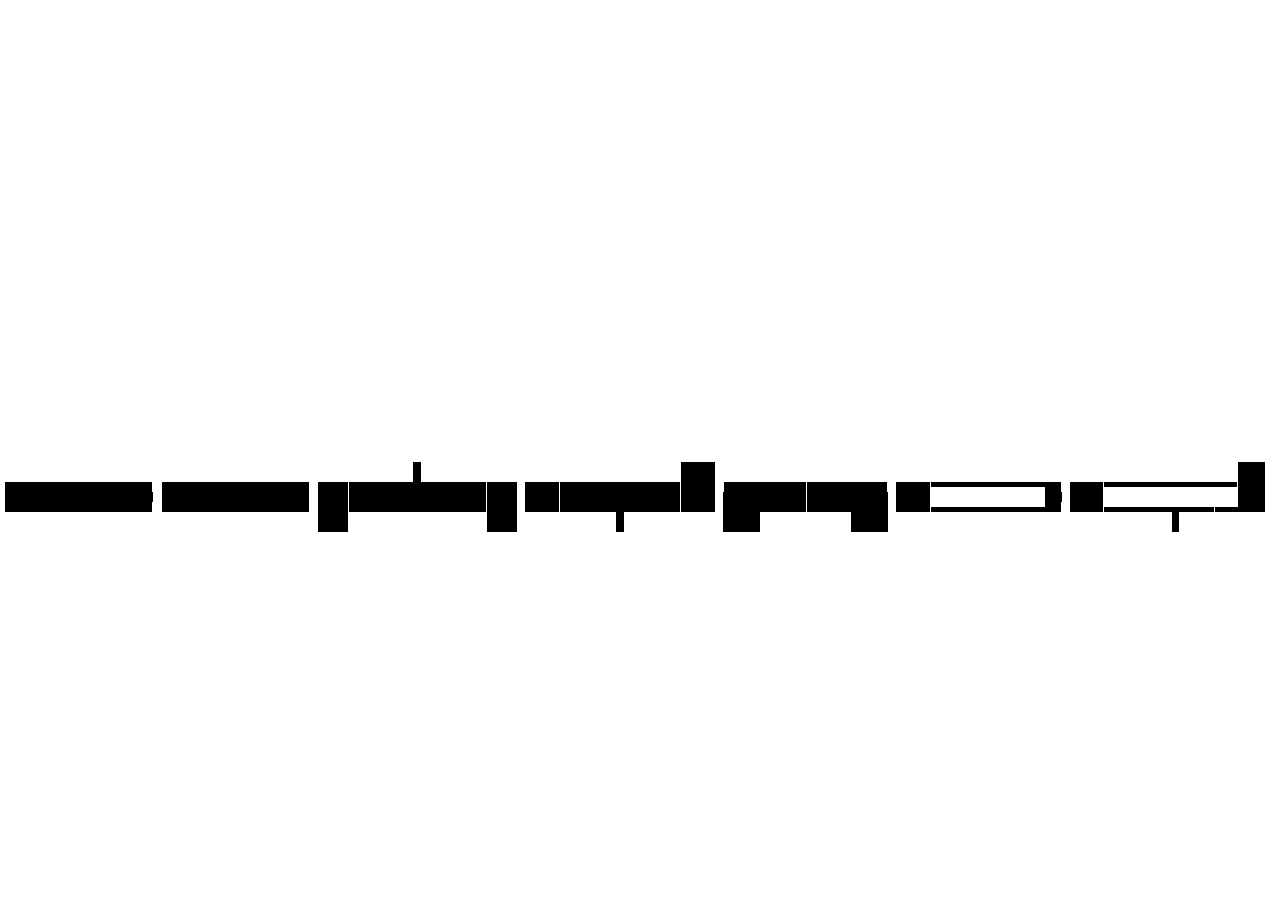
<file: slides/fonts.html>
<!DOCTYPE html>

<head>
  <title>horizontality and serifs aid legibility</title>
  <link rel="stylesheet" type="text/css" href="../css/style.css">
  <script
  src="https://code.jquery.com/jquery-3.3.1.min.js"
  integrity="sha256-FgpCb/KJQlLNfOu91ta32o/NMZxltwRo8QtmkMRdAu8="
  crossorigin="anonymous"></script>
  <script src="../js/jquery-color.js"></script>
  <script src="../js/final_script.js"></script>
</head>

<body>
  <section id="fonts">
    <div class="wrapper">
      <div class="word button hamburger">
        <div class="glyph" id="h">
          <div class="htop left"></div>
          <div class="htop right"></div>
          <div class="hmiddle"></div>
          <div class="hbottom left"></div>
          <div class="hbottom right"></div>
          <div class="vleft"></div>
          <div class="vright"></div>
        </div>
        <div class="glyph" id="a">
          <div class="htop"></div>
          <div class="hmiddle"></div>
          <div class="hbottom left"></div>
          <div class="hbottom right"></div>
          <div class="vleft"></div>
          <div class="vright"></div>
        </div>
        <div class="glyph" id="m">
          <div class="htop"></div>
          <div class="hbottom left"></div>
          <div class="hbottom middle"></div>
          <div class="hbottom right"></div>
          <div class="vleft"></div>
          <div class="vmiddle"></div>
          <div class="vright"></div>
        </div>
        <div class="glyph" id="b">
          <div class="htop"></div>
          <div class="hmiddle"></div>
          <div class="hbottom"></div>
          <div class="vleft"></div>
          <div class="vright"></div>
        </div>
        <div class="glyph" id="u">
          <div class="htop left"></div>
          <div class="htop right"></div>
          <div class="hbottom"></div>
          <div class="vleft"></div>
          <div class="vright"></div>
        </div>
        <div class="glyph" id="r">
          <div class="htop"></div>
          <div class="hmiddle"></div>
          <div class="hbottom left"></div>
          <div class="hbottom right"></div>
          <div class="vleft"></div>
          <div class="vright top"></div>
          <div class="vright bottom"></div>
        </div>
        <div class="glyph" id="g">
          <div class="htop"></div>
          <div class="hmiddle"></div>
          <div class="hbottom"></div>
          <div class="vleft"></div>
          <div class="vright bottom"></div>
        </div>
        <div class="glyph" id="e">
          <div class="htop"></div>
          <div class="hmiddle"></div>
          <div class="hbottom"></div>
          <div class="vleft"></div>
          <div class="vright top"></div>
          <div class="vright bottom"></div>
        </div>
        <div class="glyph" id="r">
          <div class="htop"></div>
          <div class="hmiddle"></div>
          <div class="hbottom left"></div>
          <div class="hbottom right"></div>
          <div class="vleft"></div>
          <div class="vright top"></div>
          <div class="vright bottom"></div>
        </div>
      </div>

      <div class="word button cake">
        <div class="glyph" id="c">
          <div class="htop"></div>
          <div class="hbottom"></div>
          <div class="vleft"></div>
          <div class="vright top"></div>
          <div class="vright bottom"></div>
        </div>
        <div class="glyph" id="a">
          <div class="htop"></div>
          <div class="hmiddle"></div>
          <div class="hbottom left"></div>
          <div class="hbottom right"></div>
          <div class="vleft"></div>
          <div class="vright"></div>
        </div>
        <div class="glyph" id="k">
          <div class="htop left"></div>
          <div class="htop right"></div>
          <div class="hmiddle"></div>
          <div class="hbottom left"></div>
          <div class="hbottom right"></div>
          <div class="vleft"></div>
          <div class="vright top"></div>
          <div class="vright bottom"></div>
        </div>
        <div class="glyph" id="e">
          <div class="htop"></div>
          <div class="hmiddle"></div>
          <div class="hbottom"></div>
          <div class="vleft"></div>
          <div class="vright top"></div>
          <div class="vright bottom"></div>
        </div>
      </div>

      <div class="word button sausage">
        <div class="glyph" id="s">
          <div class="htop"></div>
          <div class="hmiddle"></div>
          <div class="hbottom"></div>
          <div class="vleft top"></div>
          <div class="vleft bottom"></div>
          <div class="vright top"></div>
          <div class="vright bottom"></div>
        </div>
        <div class="glyph" id="a">
          <div class="htop"></div>
          <div class="hmiddle"></div>
          <div class="hbottom left"></div>
          <div class="hbottom right"></div>
          <div class="vleft"></div>
          <div class="vright"></div>
        </div>
        <div class="glyph" id="u">
          <div class="htop left"></div>
          <div class="htop right"></div>
          <div class="hbottom"></div>
          <div class="vleft"></div>
          <div class="vright"></div>
        </div>
        <div class="glyph" id="s">
          <div class="htop"></div>
          <div class="hmiddle"></div>
          <div class="hbottom"></div>
          <div class="vleft top"></div>
          <div class="vleft bottom"></div>
          <div class="vright top"></div>
          <div class="vright bottom"></div>
        </div>
        <div class="glyph" id="a">
          <div class="htop"></div>
          <div class="hmiddle"></div>
          <div class="hbottom left"></div>
          <div class="hbottom right"></div>
          <div class="vleft"></div>
          <div class="vright"></div>
        </div>
        <div class="glyph" id="g">
          <div class="htop"></div>
          <div class="hmiddle"></div>
          <div class="hbottom"></div>
          <div class="vleft"></div>
          <div class="vright bottom"></div>
        </div>
        <div class="glyph" id="e">
          <div class="htop"></div>
          <div class="hmiddle"></div>
          <div class="hbottom"></div>
          <div class="vleft"></div>
          <div class="vright top"></div>
          <div class="vright bottom"></div>
        </div>
      </div>

      <div class="word button link">
        <div class="glyph" id="l">
          <div class="htop"></div>
          <div class="hbottom"></div>
          <div class="vleft"></div>
          <div class="vright bottom"></div>
        </div>
        <div class="glyph" id="i">
          <div class="htop"></div>
          <div class="hbottom"></div>
          <div class="vleft"></div>
        </div>
        <div class="glyph" id="n">
          <div class="htop"></div>
          <div class="hbottom left"></div>
          <div class="hbottom right"></div>
          <div class="vleft"></div>
          <div class="vright"></div>
        </div>
        <div class="glyph" id="k">
          <div class="htop left"></div>
          <div class="htop right"></div>
          <div class="hmiddle"></div>
          <div class="hbottom left"></div>
          <div class="hbottom right"></div>
          <div class="vleft"></div>
          <div class="vright top"></div>
          <div class="vright bottom"></div>
        </div>
      </div>

      <div class="word button magnet">
        <div class="glyph" id="m">
          <div class="htop"></div>
          <div class="hbottom left"></div>
          <div class="hbottom middle"></div>
          <div class="hbottom right"></div>
          <div class="vleft"></div>
          <div class="vmiddle"></div>
          <div class="vright"></div>
        </div>
        <div class="glyph" id="a">
          <div class="htop"></div>
          <div class="hmiddle"></div>
          <div class="hbottom left"></div>
          <div class="hbottom right"></div>
          <div class="vleft"></div>
          <div class="vright"></div>
        </div>
        <div class="glyph" id="g">
          <div class="htop"></div>
          <div class="hmiddle"></div>
          <div class="hbottom"></div>
          <div class="vleft"></div>
          <div class="vright bottom"></div>
        </div>
        <div class="glyph" id="n">
          <div class="htop"></div>
          <div class="hbottom left"></div>
          <div class="hbottom right"></div>
          <div class="vleft"></div>
          <div class="vright"></div>
        </div>
        <div class="glyph" id="e">
          <div class="htop"></div>
          <div class="hmiddle"></div>
          <div class="hbottom"></div>
          <div class="vleft"></div>
          <div class="vright top"></div>
          <div class="vright bottom"></div>
        </div>
        <div class="glyph" id="t">
          <div class="htop"></div>
          <div class="hbottom"></div>
          <div class="vleft top"></div>
          <div class="vleft"></div>
          <div class="vright top"></div>
        </div>
      </div>

      <div class="word button counter">
        <div class="glyph" id="c">
          <div class="htop"></div>
          <div class="hbottom"></div>
          <div class="vleft"></div>
          <div class="vright top"></div>
          <div class="vright bottom"></div>
        </div>
        <div class="glyph" id="o">
          <div class="htop"></div>
          <div class="hbottom"></div>
          <div class="vleft"></div>
          <div class="vright"></div>
        </div>
        <div class="glyph" id="u">
          <div class="htop left"></div>
          <div class="htop right"></div>
          <div class="hbottom"></div>
          <div class="vleft"></div>
          <div class="vright"></div>
        </div>
        <div class="glyph" id="n">
          <div class="htop"></div>
          <div class="hbottom left"></div>
          <div class="hbottom right"></div>
          <div class="vleft"></div>
          <div class="vright"></div>
        </div>
        <div class="glyph" id="t">
          <div class="htop"></div>
          <div class="hbottom"></div>
          <div class="vleft top"></div>
          <div class="vleft"></div>
          <div class="vright top"></div>
        </div>
        <div class="glyph" id="e">
          <div class="htop"></div>
          <div class="hmiddle"></div>
          <div class="hbottom"></div>
          <div class="vleft"></div>
          <div class="vright top"></div>
          <div class="vright bottom"></div>
        </div>
        <div class="glyph" id="r">
          <div class="htop"></div>
          <div class="hmiddle"></div>
          <div class="hbottom left"></div>
          <div class="hbottom right"></div>
          <div class="vleft"></div>
          <div class="vright top"></div>
          <div class="vright bottom"></div>
        </div>
      </div>
    </div>
  </section>

</body>

</html>
</file>
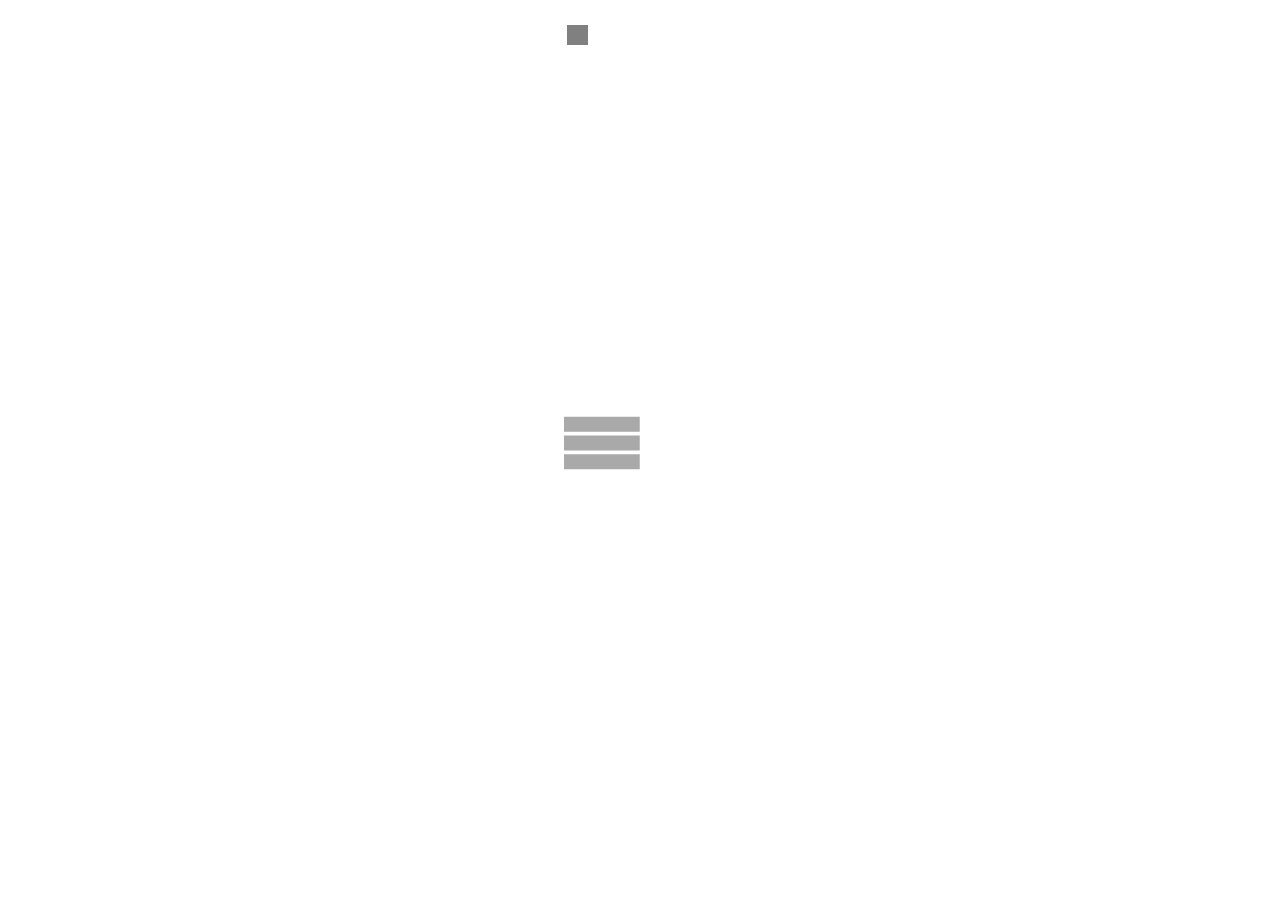
<file: slides/legibility.html>
<!DOCTYPE html>

<head>
  <title>legibility</title>
  <link rel="stylesheet" type="text/css" href="../css/style.css">
  <script
  src="https://code.jquery.com/jquery-3.3.1.min.js"
  integrity="sha256-FgpCb/KJQlLNfOu91ta32o/NMZxltwRo8QtmkMRdAu8="
  crossorigin="anonymous"></script>
  <script src="../js/jquery-color.js"></script>
  <script src="../js/final_script.js"></script>
  <script src="../js/trial01_sequential.js"></script>
</head>

<body>
  <section id="legibility">
    <div class="wrapper">
      <div class="word horizontal">
        <div class="glyph" id="h">
          <div class="htop left"></div>
          <div class="htop right"></div>
          <div class="hmiddle"></div>
          <div class="hbottom left"></div>
          <div class="hbottom right"></div>
          <div class="vleft"></div>
          <div class="vright"></div>
        </div>
        <div class="glyph" id="o">
          <div class="htop"></div>
          <div class="hbottom"></div>
          <div class="vleft"></div>
          <div class="vright"></div>
        </div>
        <div class="glyph" id="r">
          <div class="htop"></div>
          <div class="hmiddle"></div>
          <div class="hbottom left"></div>
          <div class="hbottom right"></div>
          <div class="vleft"></div>
          <div class="vright top"></div>
          <div class="vright bottom"></div>
        </div>
        <div class="glyph" id="i">
          <div class="htop"></div>
          <div class="hbottom"></div>
          <div class="vleft"></div>
        </div>
        <div class="glyph" id="z">
          <div class="htop"></div>
          <div class="hmiddle"></div>
          <div class="hmiddle dot"></div>
          <div class="hbottom"></div>
          <div class="vleft top"></div>
          <div class="vleft bottom"></div>
          <div class="vright top"></div>
          <div class="vright bottom"></div>
        </div>
        <div class="glyph" id="o">
          <div class="htop"></div>
          <div class="hbottom"></div>
          <div class="vleft"></div>
          <div class="vright"></div>
        </div>
        <div class="glyph" id="n">
          <div class="htop"></div>
          <div class="hbottom left"></div>
          <div class="hbottom right"></div>
          <div class="vleft"></div>
          <div class="vright"></div>
        </div>
        <div class="glyph" id="t">
          <div class="htop"></div>
          <div class="hbottom"></div>
          <div class="vleft top"></div>
          <div class="vleft"></div>
          <div class="vright top"></div>
        </div>
        <div class="glyph" id="a">
          <div class="htop"></div>
          <div class="hmiddle"></div>
          <div class="hbottom left"></div>
          <div class="hbottom right"></div>
          <div class="vleft"></div>
          <div class="vright"></div>
        </div>
        <div class="glyph" id="l">
          <div class="htop"></div>
          <div class="hbottom"></div>
          <div class="vleft"></div>
          <div class="vright bottom"></div>
        </div>
      </div>
      <div class="word emphasis">
        <div class="glyph" id="e">
          <div class="htop"></div>
          <div class="hmiddle"></div>
          <div class="hbottom"></div>
          <div class="vleft"></div>
          <div class="vright top"></div>
          <div class="vright bottom"></div>
        </div>
        <div class="glyph" id="m">
          <div class="htop"></div>
          <div class="hbottom left"></div>
          <div class="hbottom middle"></div>
          <div class="hbottom right"></div>
          <div class="vleft"></div>
          <div class="vmiddle"></div>
          <div class="vright"></div>
        </div>
        <div class="glyph" id="p">
          <div class="htop"></div>
          <div class="hmiddle"></div>
          <div class="hbottom"></div>
          <div class="vleft"></div>
          <div class="vright top"></div>
        </div>
        <div class="glyph" id="h">
          <div class="htop left"></div>
          <div class="htop right"></div>
          <div class="hmiddle"></div>
          <div class="hbottom left"></div>
          <div class="hbottom right"></div>
          <div class="vleft"></div>
          <div class="vright"></div>
        </div>
        <div class="glyph" id="a">
          <div class="htop"></div>
          <div class="hmiddle"></div>
          <div class="hbottom left"></div>
          <div class="hbottom right"></div>
          <div class="vleft"></div>
          <div class="vright"></div>
        </div>
        <div class="glyph" id="s">
          <div class="htop"></div>
          <div class="hmiddle"></div>
          <div class="hbottom"></div>
          <div class="vleft top"></div>
          <div class="vright bottom"></div>
        </div>
        <div class="glyph" id="i">
          <div class="htop"></div>
          <div class="hbottom"></div>
          <div class="vleft"></div>
        </div>
        <div class="glyph" id="s">
          <div class="htop"></div>
          <div class="hmiddle"></div>
          <div class="hbottom"></div>
          <div class="vleft top"></div>
          <div class="vright bottom"></div>
        </div>
      </div>
      <div class="word and_serifs_aid">
        <div class="glyph" id="a">
          <div class="htop"></div>
          <div class="hmiddle"></div>
          <div class="hbottom left"></div>
          <div class="hbottom right"></div>
          <div class="vleft"></div>
          <div class="vright"></div>
        </div>
        <div class="glyph" id="n">
          <div class="htop"></div>
          <div class="hbottom left"></div>
          <div class="hbottom right"></div>
          <div class="vleft"></div>
          <div class="vright"></div>
        </div>
        <div class="glyph" id="d">
          <div class="htop"></div>
          <div class="hbottom"></div>
          <div class="vleft"></div>
          <div class="vright"></div>
        </div>

        <div class="glyph" id="space">
        </div>

        <div class="glyph" id="s">
          <div class="htop"></div>
          <div class="hmiddle"></div>
          <div class="hbottom"></div>
          <div class="vleft top"></div>
          <div class="vright bottom"></div>
        </div>
        <div class="glyph" id="e">
          <div class="htop"></div>
          <div class="hmiddle"></div>
          <div class="hbottom"></div>
          <div class="vleft"></div>
          <div class="vright top"></div>
          <div class="vright bottom"></div>
        </div>
        <div class="glyph" id="r">
          <div class="htop"></div>
          <div class="hmiddle"></div>
          <div class="hbottom left"></div>
          <div class="hbottom right"></div>
          <div class="vleft"></div>
          <div class="vright top"></div>
          <div class="vright bottom"></div>
        </div>
        <div class="glyph" id="i">
          <div class="htop"></div>
          <div class="hbottom"></div>
          <div class="vleft"></div>
        </div>
        <div class="glyph" id="f">
          <div class="htop"></div>
          <div class="hmiddle"></div>
          <div class="hbottom"></div>
          <div class="vleft"></div>
          <div class="vright top"></div>
        </div>
        <div class="glyph" id="s">
          <div class="htop"></div>
          <div class="hmiddle"></div>
          <div class="hbottom"></div>
          <div class="vleft top"></div>
          <div class="vright bottom"></div>
        </div>

        <div class="glyph" id="space">
        </div>

        <div class="glyph" id="a">
          <div class="htop"></div>
          <div class="hmiddle"></div>
          <div class="hbottom left"></div>
          <div class="hbottom right"></div>
          <div class="vleft"></div>
          <div class="vright"></div>
        </div>
        <div class="glyph" id="i">
          <div class="htop"></div>
          <div class="hbottom"></div>
          <div class="vleft"></div>
        </div>
        <div class="glyph" id="d">
          <div class="htop"></div>
          <div class="hbottom"></div>
          <div class="vleft"></div>
          <div class="vright"></div>
        </div>
      </div>

      <div class="word legibility">
        <div class="glyph" id="l">
          <div class="htop"></div>
          <div class="hbottom"></div>
          <div class="vleft"></div>
          <div class="vright bottom"></div>
        </div>
        <div class="glyph" id="e">
          <div class="htop"></div>
          <div class="hmiddle"></div>
          <div class="hbottom"></div>
          <div class="vleft"></div>
          <div class="vright top"></div>
          <div class="vright bottom"></div>
        </div>
        <div class="glyph" id="g">
          <div class="htop"></div>
          <div class="hmiddle"></div>
          <div class="hbottom"></div>
          <div class="vleft"></div>
          <div class="vright bottom"></div>
        </div>
        <div class="glyph" id="i">
          <div class="htop"></div>
          <div class="hbottom"></div>
          <div class="vleft"></div>
        </div>
        <div class="glyph" id="b">
          <div class="htop"></div>
          <div class="hmiddle"></div>
          <div class="hbottom"></div>
          <div class="vleft"></div>
          <div class="vright"></div>
        </div>
        <div class="glyph" id="i">
          <div class="htop"></div>
          <div class="hbottom"></div>
          <div class="vleft"></div>
        </div>
        <div class="glyph" id="l">
          <div class="htop"></div>
          <div class="hbottom"></div>
          <div class="vleft"></div>
          <div class="vright bottom"></div>
        </div>
        <div class="glyph" id="i">
          <div class="htop"></div>
          <div class="hbottom"></div>
          <div class="vleft"></div>
        </div>
        <div class="glyph" id="t">
          <div class="htop"></div>
          <div class="hbottom"></div>
          <div class="vleft top"></div>
          <div class="vleft"></div>
          <div class="vright top"></div>
        </div>
        <div class="glyph" id="y">
          <div class="htop left"></div>
          <div class="htop right"></div>
          <div class="hmiddle"></div>
          <div class="hbottom"></div>
          <div class="vleft top"></div>
          <div class="vleft bottom"></div>
          <div class="vright top"></div>
        </div>
      </div>

    <div class="transformation_icons">
      <div class="button glyph" id="link">
        <div class="hmiddle left"></div>
        <div class="hmiddle right"></div>
      </div>
      <div class="glyph" id="space">
      </div>
      <div class="button glyph" id="magnet">
        <div class="htop"></div>
        <div class="hbottom"></div>
      </div>
      <div class="glyph" id="space">
      </div>
      <div class="button glyph" id="hamburger">
        <div class="htop"></div>
        <div class="hmiddle"></div>
        <div class="hbottom"></div>
      </div>
      <div class="glyph" id="space">
      </div>
      <div class="button glyph" id="cake">
        <div class="htop"></div>
        <div class="hmiddle"></div>
        <div class="hbottom"></div>
      </div>
      <div class="glyph" id="space">
      </div>
      <div class="button glyph" id="sausage">
        <div class="htop"></div>
        <div class="hmiddle"></div>
        <div class="hbottom"></div>
      </div>
      <div class="glyph" id="space">
      </div>
      <div class="button glyph" id="i">
        <div class="htop"></div>
        <div class="hbottom"></div>
        <div class="vleft"></div>
      </div>
      <div class="glyph" id="space">
      </div>
      <div class="button glyph" id="b">
        <div class="htop"></div>
        <div class="hmiddle"></div>
        <div class="hbottom"></div>
        <div class="vleft"></div>
        <div class="vright"></div>
      </div>
      <div class="button glyph" id="w">
        <div class="htop left"></div>
        <div class="htop middle"></div>
        <div class="htop right"></div>
        <div class="hbottom"></div>
        <div class="vleft"></div>
        <div class="vmiddle"></div>
        <div class="vright"></div>
      </div>
    </div>
    </div>
    </section>

</body>

</html>
</file>
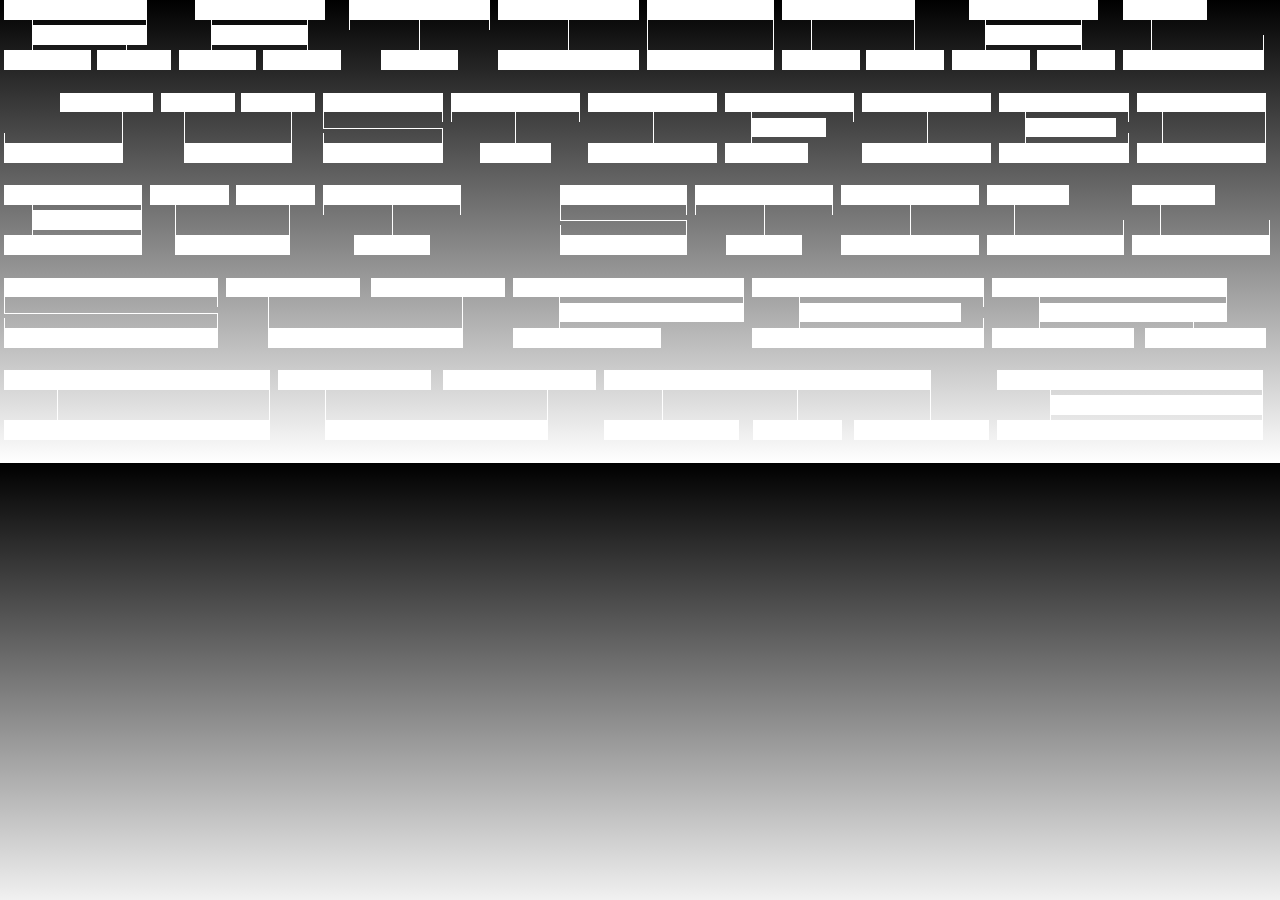
<file: slides/rational_03.html>
<!DOCTYPE html>

<head>
  <title>rational</title>
  <link rel="stylesheet" type="text/css" href="../css/style.css">
  <script
  src="https://code.jquery.com/jquery-3.3.1.min.js"
  integrity="sha256-FgpCb/KJQlLNfOu91ta32o/NMZxltwRo8QtmkMRdAu8="
  crossorigin="anonymous"></script>
  <script src="../js/jquery-color.js"></script>
  <script src="../js/final_script.js"></script>
  <script src="../js/random_widthheight.js"></script>
</head>

<body style="background-image: linear-gradient(black, white)">
  <section id="rational">
    <div class="wrapper">

      <div class="word rational">
        <div class="glyph" id="r">
          <div class="htop"></div>
          <div class="hmiddle"></div>
          <div class="hbottom left"></div>
          <div class="hbottom right"></div>
          <div class="vleft"></div>
          <div class="vright top"></div>
          <div class="vright bottom"></div>
        </div>
        <div class="glyph" id="a">
          <div class="htop"></div>
          <div class="hmiddle"></div>
          <div class="hbottom left"></div>
          <div class="hbottom right"></div>
          <div class="vleft"></div>
          <div class="vright"></div>
        </div>
        <div class="glyph" id="t">
          <div class="htop"></div>
          <div class="hbottom"></div>
          <div class="vleft top"></div>
          <div class="vleft"></div>
          <div class="vright top"></div>
        </div>
        <div class="glyph" id="i">
          <div class="htop"></div>
          <div class="hbottom"></div>
          <div class="vleft"></div>
        </div>
        <div class="glyph" id="o">
          <div class="htop"></div>
          <div class="hbottom"></div>
          <div class="vleft"></div>
          <div class="vright"></div>
        </div>
        <div class="glyph" id="n">
          <div class="htop"></div>
          <div class="hbottom left"></div>
          <div class="hbottom right"></div>
          <div class="vleft"></div>
          <div class="vright"></div>
        </div>
        <div class="glyph" id="a">
          <div class="htop"></div>
          <div class="hmiddle"></div>
          <div class="hbottom left"></div>
          <div class="hbottom right"></div>
          <div class="vleft"></div>
          <div class="vright"></div>
        </div>
        <div class="glyph" id="l">
          <div class="htop"></div>
          <div class="hbottom"></div>
          <div class="vleft"></div>
          <div class="vright bottom"></div>
        </div>
      </div>

      <div class="word justified">
        <div class="glyph" id="j">
          <div class="htop"></div>
          <div class="hbottom"></div>
          <div class="vleft bottom"></div>
          <div class="vright"></div>
        </div>
        <div class="glyph" id="u">
          <div class="htop left"></div>
          <div class="htop right"></div>
          <div class="hbottom"></div>
          <div class="vleft"></div>
          <div class="vright"></div>
        </div>
        <div class="glyph" id="s">
          <div class="htop"></div>
          <div class="hmiddle"></div>
          <div class="hbottom"></div>
          <div class="vleft top"></div>
          <div class="vleft bottom"></div>
          <div class="vright top"></div>
          <div class="vright bottom"></div>
        </div>
        <div class="glyph" id="t">
          <div class="htop"></div>
          <div class="hbottom"></div>
          <div class="vleft top"></div>
          <div class="vleft"></div>
          <div class="vright top"></div>
        </div>
        <div class="glyph" id="i">
          <div class="htop"></div>
          <div class="hbottom"></div>
          <div class="vleft"></div>
        </div>
        <div class="glyph" id="f">
          <div class="htop"></div>
          <div class="hmiddle"></div>
          <div class="hbottom"></div>
          <div class="vleft"></div>
          <div class="vright top"></div>
        </div>
        <div class="glyph" id="i">
          <div class="htop"></div>
          <div class="hbottom"></div>
          <div class="vleft"></div>
        </div>
        <div class="glyph" id="e">
          <div class="htop"></div>
          <div class="hmiddle"></div>
          <div class="hbottom"></div>
          <div class="vleft"></div>
          <div class="vright top"></div>
          <div class="vright bottom"></div>
        </div>
        <div class="glyph" id="d">
          <div class="htop"></div>
          <div class="hbottom"></div>
          <div class="vleft"></div>
          <div class="vright"></div>
        </div>
      </div>

      <div class="word but_still">
        <div class="glyph" id="b">
          <div class="htop"></div>
          <div class="hmiddle"></div>
          <div class="hbottom"></div>
          <div class="vleft"></div>
          <div class="vright"></div>
        </div>
        <div class="glyph" id="u">
          <div class="htop left"></div>
          <div class="htop right"></div>
          <div class="hbottom"></div>
          <div class="vleft"></div>
          <div class="vright"></div>
        </div>
        <div class="glyph" id="t">
          <div class="htop"></div>
          <div class="hbottom"></div>
          <div class="vleft top"></div>
          <div class="vleft"></div>
          <div class="vright top"></div>
        </div>
        <div class="glyph" id="space">
        </div>
        <div class="glyph" id="s">
          <div class="htop"></div>
          <div class="hmiddle"></div>
          <div class="hbottom"></div>
          <div class="vleft top"></div>
          <div class="vleft bottom"></div>
          <div class="vright top"></div>
          <div class="vright bottom"></div>
        </div>
        <div class="glyph" id="t">
          <div class="htop"></div>
          <div class="hbottom"></div>
          <div class="vleft top"></div>
          <div class="vleft"></div>
          <div class="vright top"></div>
        </div>
        <div class="glyph" id="i">
          <div class="htop"></div>
          <div class="hbottom"></div>
          <div class="vleft"></div>
        </div>
        <div class="glyph" id="l">
          <div class="htop"></div>
          <div class="hbottom"></div>
          <div class="vleft"></div>
          <div class="vright bottom"></div>
        </div>
        <div class="glyph" id="l">
          <div class="htop"></div>
          <div class="hbottom"></div>
          <div class="vleft"></div>
          <div class="vright bottom"></div>
        </div>
      </div>

      <div class="word super">
        <div class="glyph" id="s">
          <div class="htop"></div>
          <div class="hmiddle"></div>
          <div class="hbottom"></div>
          <div class="vleft top"></div>
          <div class="vleft bottom"></div>
          <div class="vright top"></div>
          <div class="vright bottom"></div>
        </div>
        <div class="glyph" id="u">
          <div class="htop left"></div>
          <div class="htop right"></div>
          <div class="hbottom"></div>
          <div class="vleft"></div>
          <div class="vright"></div>
        </div>
        <div class="glyph" id="p">
          <div class="htop"></div>
          <div class="hmiddle"></div>
          <div class="hbottom"></div>
          <div class="vleft"></div>
          <div class="vright top"></div>
        </div>
        <div class="glyph" id="e">
          <div class="htop"></div>
          <div class="hmiddle"></div>
          <div class="hbottom"></div>
          <div class="vleft"></div>
          <div class="vright top"></div>
          <div class="vright bottom"></div>
        </div>
        <div class="glyph" id="r">
          <div class="htop"></div>
          <div class="hmiddle"></div>
          <div class="hbottom left"></div>
          <div class="hbottom right"></div>
          <div class="vleft"></div>
          <div class="vright top"></div>
          <div class="vright bottom"></div>
        </div>
      </div>

      <div class="word dumb">
        <div class="glyph" id="d">
          <div class="htop"></div>
          <div class="hbottom"></div>
          <div class="vleft"></div>
          <div class="vright"></div>
        </div>
        <div class="glyph" id="u">
          <div class="htop left"></div>
          <div class="htop right"></div>
          <div class="hbottom"></div>
          <div class="vleft"></div>
          <div class="vright"></div>
        </div>
        <div class="glyph" id="m">
          <div class="htop"></div>
          <div class="hbottom left"></div>
          <div class="hbottom middle"></div>
          <div class="hbottom right"></div>
          <div class="vleft"></div>
          <div class="vmiddle"></div>
          <div class="vright"></div>
        </div>
        <div class="glyph" id="b">
          <div class="htop"></div>
          <div class="hmiddle"></div>
          <div class="hbottom"></div>
          <div class="vleft"></div>
          <div class="vright"></div>
        </div>
      </div>

    </div>
  </section>
</body>

</html>
</file>
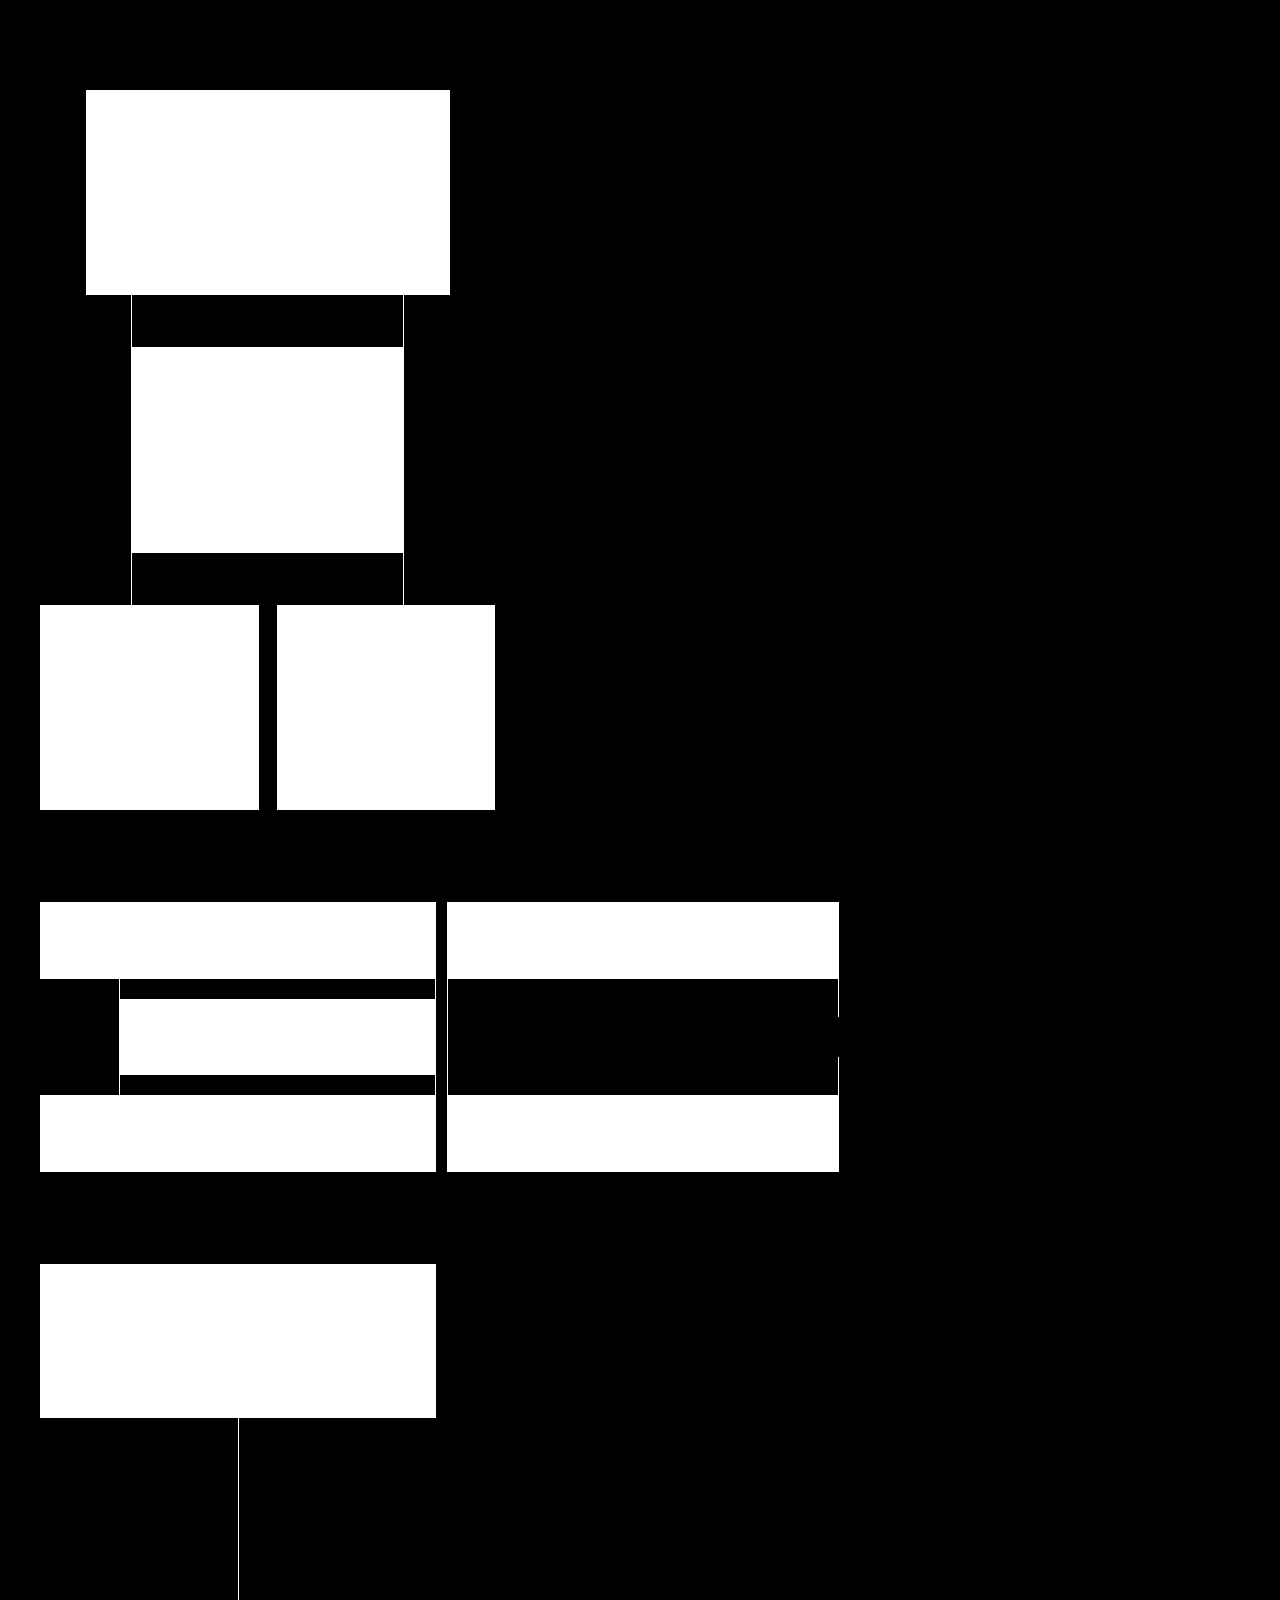
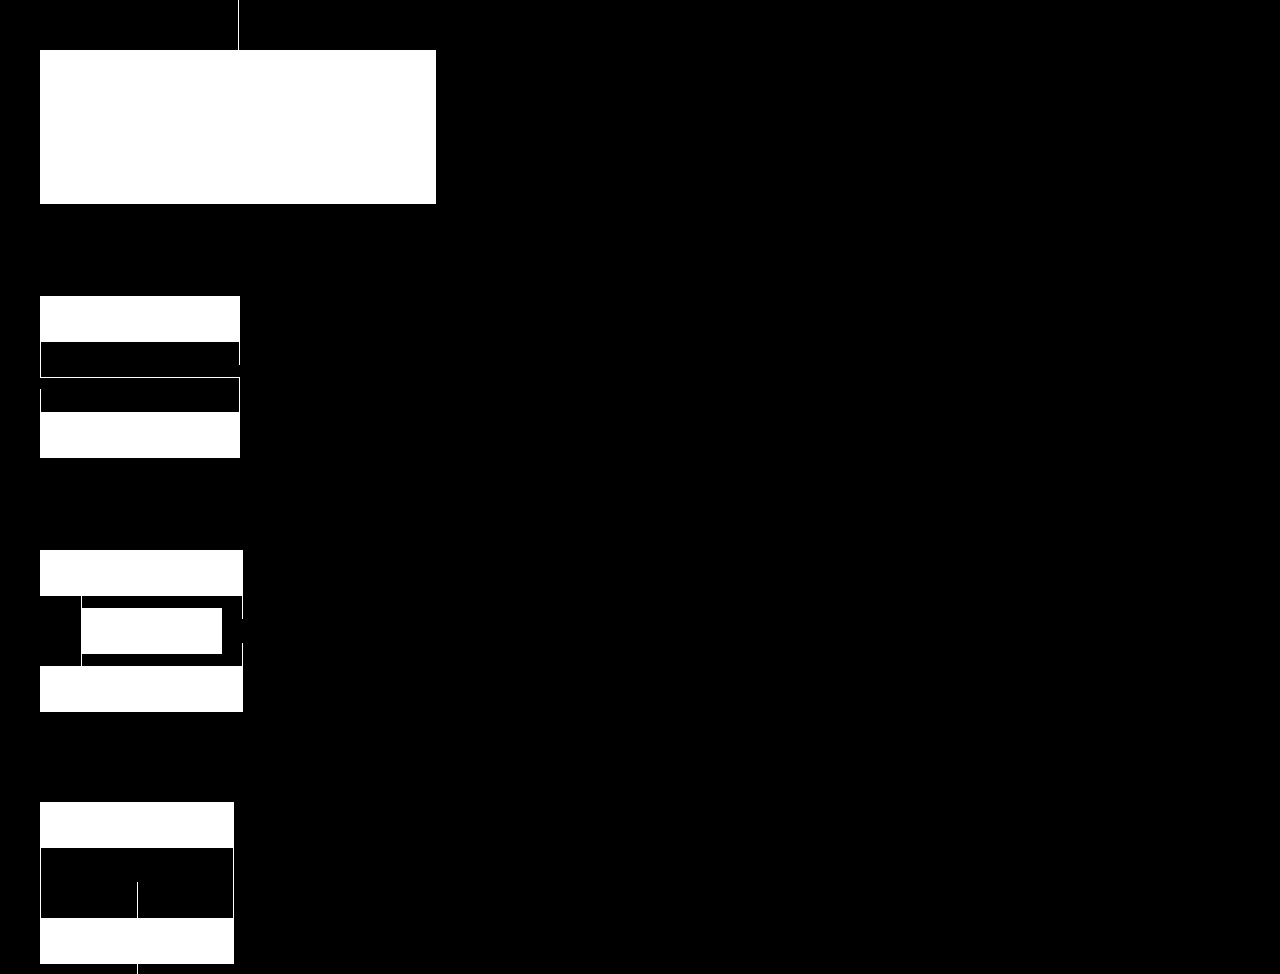
<file: typeset/ev_of_simple_geo.html>
<!DOCTYPE html>

<head>
  <title>RECTANGLE</title>
  <link rel="stylesheet" type="text/css" href="../css/style_simplegeo.css">
  <script
  src="https://code.jquery.com/jquery-3.3.1.min.js"
  integrity="sha256-FgpCb/KJQlLNfOu91ta32o/NMZxltwRo8QtmkMRdAu8="
  crossorigin="anonymous"></script>
  <script src="../js/jquery-color.js"></script>
  <script src="../js/final_script.js"></script>
  <script src="../js/random_widthheight.js"></script>
</head>

<body style="background: black">

  <section id="text">

    <div class="canvas"></div>

    <div class="wrapper" id="main">

      <div class="a">
        <div class="glyph" id="a">
          <div class="htop"></div>
          <div class="hmiddle"></div>
          <div class="hbottom left"></div>
          <div class="hbottom right"></div>
          <div class="vleft"></div>
          <div class="vright"></div>
        </div>
      </div>

      <div class="bc">
        <div class="glyph" id="b">
          <div class="htop"></div>
          <div class="hmiddle"></div>
          <div class="hbottom"></div>
          <div class="vleft"></div>
          <div class="vright"></div>
        </div>

        <div class="glyph" id="c">
          <div class="htop"></div>
          <div class="hbottom"></div>
          <div class="vleft"></div>
          <div class="vright top"></div>
          <div class="vright bottom"></div>
        </div>
      </div>


    <div class="i">
      <div class="i">
        <div class="glyph" id="i">
          <div class="htop"></div>
          <div class="hbottom"></div>
          <div class="vleft"></div>
        </div>
      </div>

      <div class="seq">
        <div class="glyph" id="s">
          <div class="htop"></div>
          <div class="hmiddle"></div>
          <div class="hbottom"></div>
          <div class="vleft top"></div>
          <div class="vleft bottom"></div>
          <div class="vright top"></div>
          <div class="vright bottom"></div>
        </div>
        <div class="glyph" id="e">
          <div class="htop"></div>
          <div class="hmiddle"></div>
          <div class="hbottom"></div>
          <div class="vleft"></div>
          <div class="vright top"></div>
          <div class="vright bottom"></div>
        </div>
        <div class="glyph" id="q">
          <div class="htop"></div>
          <div class="hbottom"></div>
          <div class="vleft"></div>
          <div class="vleft bottom"></div>
          <div class="vright"></div>
        </div>
    </div>

    

  </div>
</section>

</body>

</html>
</file>
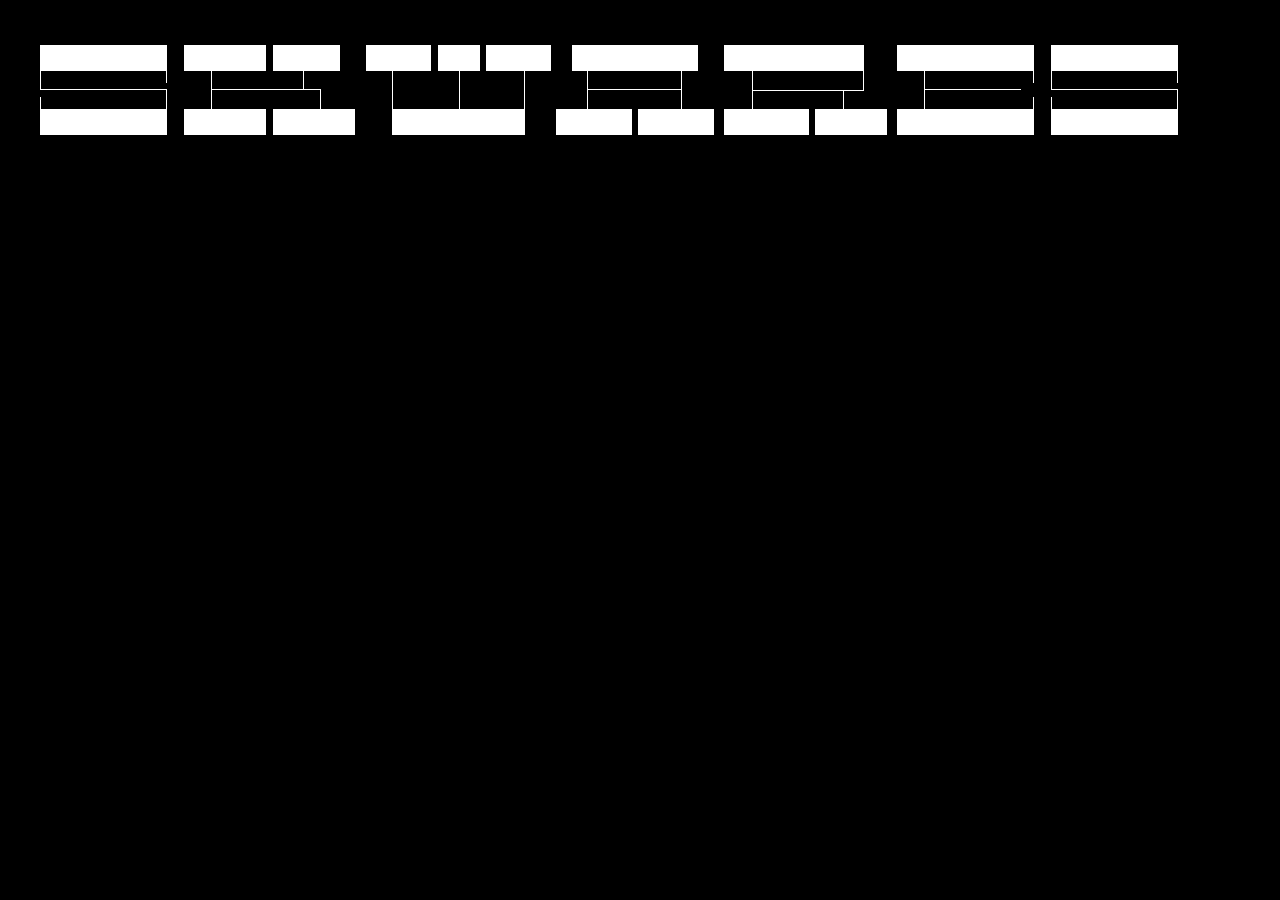
<file: typeset/squares.html>
<!DOCTYPE html>

<head>
  <title>RECTANGLE</title>
  <link rel="stylesheet" type="text/css" href="../css/style_square.css">
  <script
  src="https://code.jquery.com/jquery-3.3.1.min.js"
  integrity="sha256-FgpCb/KJQlLNfOu91ta32o/NMZxltwRo8QtmkMRdAu8="
  crossorigin="anonymous"></script>
  <script src="../js/jquery-color.js"></script>
  <script src="../js/final_script.js"></script>
  <script src="../js/random_widthheight.js"></script>
</head>

<body style="background: black">

  <section id="text">

    <div class="wrapper" id="main">

      <div class="squares">
        <div class="glyph" id="s">
          <div class="htop"></div>
          <div class="hmiddle"></div>
          <div class="hbottom"></div>
          <div class="vleft top"></div>
          <div class="vleft bottom"></div>
          <div class="vright top"></div>
          <div class="vright bottom"></div>
        </div>
        <div class="glyph" id="k">
          <div class="htop left"></div>
          <div class="htop right"></div>
          <div class="hmiddle"></div>
          <div class="hbottom left"></div>
          <div class="hbottom right"></div>
          <div class="vleft"></div>
          <div class="vright top"></div>
          <div class="vright bottom"></div>
        </div>
        <div class="glyph" id="w">
          <div class="htop left"></div>
          <div class="htop middle"></div>
          <div class="htop right"></div>
          <div class="hbottom"></div>
          <div class="vleft"></div>
          <div class="vmiddle"></div>
          <div class="vright"></div>
        </div>
        <div class="glyph" id="a">
          <div class="htop"></div>
          <div class="hmiddle"></div>
          <div class="hbottom left"></div>
          <div class="hbottom right"></div>
          <div class="vleft"></div>
          <div class="vright"></div>
        </div>
        <div class="glyph" id="r">
          <div class="htop"></div>
          <div class="hmiddle"></div>
          <div class="hbottom left"></div>
          <div class="hbottom right"></div>
          <div class="vleft"></div>
          <div class="vright top"></div>
          <div class="vright bottom"></div>
        </div>
        <div class="glyph" id="e">
          <div class="htop"></div>
          <div class="hmiddle"></div>
          <div class="hbottom"></div>
          <div class="vleft"></div>
          <div class="vright top"></div>
          <div class="vright bottom"></div>
        </div>
        <div class="glyph" id="s">
          <div class="htop"></div>
          <div class="hmiddle"></div>
          <div class="hbottom"></div>
          <div class="vleft top"></div>
          <div class="vleft bottom"></div>
          <div class="vright top"></div>
          <div class="vright bottom"></div>
        </div>
      </div>

    </div>
</section>

</body>

</html>
</file>
<file: css/style.css>
@import url('https://fonts.googleapis.com/css?family=Source+Code+Pro');

* {
  box-sizing: border-box;
}

html {
  font-size: 10px;
}

body {
  display: block;
  width: 100%;
  margin: 0;
  z-index: 0;
}

:root {
  --glyph_width: 14.5rem;
  --glyph_height: calc(var(--glyph_width) * 7 / 14.5);
  --new_height: 0;
  --hstroke: calc(var(--glyph_height) * 0.285);
  --vstroke: 1px;
  --stroke_color: white;
  --num_char: 0;
  --side_bearings: 0.4rem;
  --button_on: blue;
  --button_off: darkgray;
  --height_transition: 0;
  --blur_amount: 10px;
  --opacity_amount: 0.75;
}

.wrapper {
  position: relative;
  width: calc(100% - 2 * var(--side_bearings));
  margin: 0;
}

#character_set .wrapper {
  position: absolute;
  display: inline-block;
  vertical-align: top;
  top: 7%;
  left: 3%;
  width: 71%;
}

p {
  position: absolute;
  display: inline-block;
  vertical-align: top;
  top: 7%;
  right: 3%;
  width: 20%;
  margin: 0;
  font-family: 'Source Code Pro', monospace;
  font-size: 18px;
  color: blue;
}

section#character_set {
  --stroke_color: black;
  position: fixed;
  z-index: 2;
  top: 0;
  left: 0;
  width: 100%;
  background-color: rgba(255,255,255,0.95);
  height: 100vh;
}

.bar {
  position: absolute;
  top: 0;
  right: 0;
  width: 3rem;
  background-color: blue;
  height: 100vh;
}

.bar:hover{
  background-color: #0042FF;
  opacity: 0.95;
  cursor: pointer;
}

section#text {
  position: relative;
  z-index: 1;
  width: 100%;
  margin: auto;
  padding-left: calc(3rem + 1.5 * var(--side_bearings));
  --stroke_color: black;
}

.word {
  position: relative;
  display: block;
  width: auto;
  margin-bottom: 2.25rem;
  font-size: 0;
  white-space: nowrap;
}

#main .word {
  margin: calc(30vh / 8 ) auto;
}

#main .glyph {
  --glyph_height: calc(100vh / 10);
  --hstroke: calc(var(--glyph_height) * 0.285);
}

.glyph {
  position: relative;
  display: inline-block;
  width: var(--glyph_width);
  height: var(--glyph_height);
  margin: 0 var(--side_bearings);
  top: 0;
}

#main .word .glyph:hover {
  cursor: pointer;
  --stroke_color: #0042FF;
  opacity: 0.95;
}

.htop, .hmiddle, .hbottom, .vleft, .vmiddle, .vright, .left, .right, .top, .bottom {
  display: block;
  position: absolute;
  background-color: var(--stroke_color);
}

/* horizontal strokes */
.htop {
  width: 100%;
  height: var(--hstroke);
  top: 0;
}

.hmiddle {
  width: 100%;
  height: var(--hstroke);
  top: calc(var(--glyph_height) / 2 - var(--hstroke) / 2);
}

.hbottom {
  width: 100%;
  height: var(--hstroke);
  bottom: 0;
}

/* for horizontal serifs */
.left {
  height: var(--hstroke);
  left: 0;
}

.right {
  height: var(--hstroke);
  right: 0;
}

/* vertical strokes */
.vleft {
  height: 100%;
  width: var(--vstroke);
  left: 0;
}

.vright {
  height: 100%;
  width: var(--vstroke);
  right: 0;
}

/* for vertical serifs */
.top {
  width: var(--vstroke);
  top: 0;
  height: calc(var(--glyph_height) * .425);
}

.bottom {
  width: var(--vstroke);
  bottom: 0;
  height: calc(var(--glyph_height) * .425);
}

#a.glyph {
  width: calc(var(--glyph_width) * 1.15);
}

#a .htop {
  width: 80%;
  left: 10%;
}

#a .hmiddle {
  width: 60%;
  left: 20%;
}

#a .hbottom.right, #a .hbottom.left {
  width:48%;
}

#a .vleft {
  left:20%;
}

#a .vright {
  right:20%;
}

#b .hmiddle {
  width: 80%;
  left: 20%;
}

#b .vleft {
  left: 20%;
}

#c.glyph, #o.glyph, #q.glyph, #zero.glyph {
  width: calc(var(--glyph_width) * 0.9);
}

#d .vleft {
  left: 20%;
}

#e .hmiddle {
  left: 20%;
  width: 70%;
}

#e .vleft {
  left: 20%;
}

#f .hmiddle {
  left: 20%;
  width: 58%;
}

#f .hbottom {
  width: 64%;
}

#f .vleft {
  left: 20%;
}

#g.glyph, #o_umlaut.glyph {
  width: calc(var(--glyph_width) * 0.95);
}

#g .hmiddle {
  right: 0;
  width: 94%;
}

#g .vright.bottom {
  height: calc(var(--hstroke) * 2);
  bottom: -1rem;
}

#h.glyph {
  width: calc(var(--glyph_width) * 1.2);
}

#h .htop.left, #h .htop.right,  #h .hbottom.left, #h .hbottom.right {
  width: 48%;
}

#h .hmiddle {
  left: 16%;
  width: 68%;
}

#h .vleft {
  left: 16%;
}

#h .vright {
  right: 16%;
}

#i .vleft {
  left: 50%;
}

#j.glyph {
  width: calc(var(--glyph_width) * 1.15);
}

#j .htop {
  width: 62%;
  right: 0;
}

#j .hbottom {
  width: 80%;
}

#j .vright {
  right: 20%;
}

#k.glyph {
  width: calc(var(--glyph_width) * 1.25);
}

#k .htop.left,  #k .hbottom.left, #k .hbottom.right {
  width: 48%;
}

#k .htop.right {
  width: 39%;
  right: 9%;
}

#k .hmiddle {
  left: 16%;
  width: 64%;
}

#k .vleft {
  left: 16%;
}

#k .vright.top {
  right: 30%;
}

#k .vright.bottom {
  right: 20%;
}

#l .htop {
  width: 60%;
}

#l .vleft {
  left: 20%;
}

#l .vright.bottom {
  height: calc(var(--hstroke) * 1.75);
}

#m.glyph {
  width: calc(var(--glyph_width) * 1.45);
}

#m .htop {
  width: 85%;
}

#m .hbottom.left, #m .hbottom.right {
  width: 35%;
}

#m .hbottom.middle {
  position: absolute;
  left: 38.75%;
  width: 23%;
  height: var(--hstroke);
}

#m .vleft {
  left: 15%;
}

#m .vmiddle {
  position: absolute;
  height: 100%;
  left: 50%;
  width: 1px;
}

#m .vright {
  right: 15%;
}

#n.glyph {
  width: calc(var(--glyph_width) * 1.15);
}

#n .htop {
  width: 82%;
}

#n .hbottom.left, #n .hbottom.right {
  width: 48%
}

#n .vleft {
  left: 18%;
}

#n .vright {
  right: 18%;
}

#o_umlaut .htop.left, .htop.right {
  width: 47.5%;
}

#p .hmiddle {
  left: 20%;
  width: 80%;
}

#p .hbottom {
  width: 64%;
}

#p .vleft {
  left: 20%;
}

#p .vright.top {
  height: 50%;
}

#r.glyph {
  width: calc(var(--glyph_width) * 1.18);
}

#r .htop {
  width: 86%;
}

#r .hmiddle {
  left: 17%;
  width: 69%;
}

#r .hbottom.left {
  width: 52%;
}

#r .hbottom.right {
  width: 44%;
}

#r .vleft {
  left: 17%;
}

#r .vright.top {
  right: 14%;
  height: 50%;
}

#r .vright.bottom {
  right: 26%;
  height: 50%;
}

#q .vleft.bottom {
  left: 50%;
  height: calc(var(--hstroke) * 2);
  bottom: -1rem;
}

#s.glyph, #z.glyph, #two.glyph, #five.glyph {
  width: calc(var(--glyph_width) * 0.925);
}

#s .hmiddle {
  height: 1px;
  top: 50%;
}

#s .vleft.top, #s .vright.bottom {
  height: 50%;
}

#t .hbottom {
  left: 22.5%;
  width: 55%;
}

#t .vleft {
  left: 50%;
}

#t .vleft.top {
  left: 0;
}

#u.glyph {
  width: calc(var(--glyph_width) * 1.2);
}

#u .htop.left, #u .htop.right {
  width: 48%;
}

#u .hbottom {
  left: 15%;
  width: 70%;
}

#u .vleft {
  left: 15%;
}

#u .vright {
  right: 15%;
}

#v.glyph {
  width: calc(var(--glyph_width) * 1.2);
}

#v .htop.left {
  width: 52%;
}

#v .htop.right {
  width: 44%;
}

#v .hbottom {
  left: 16%;
  width: 63%;
}

#v .vleft {
  left: 16%;
}

#v .vright {
  right: 21%;
}

#w.glyph {
  width: calc(var(--glyph_width) * 1.35);
}

#w .htop.left, #w .htop.right {
  width: 35%;
}

#w .htop.middle {
  position: absolute;
  left: 39%;
  width: 22.5%;
  height: var(--hstroke);
}

#w .hbottom {
  left: 14%;
  width: 72%;
}

#w .vleft {
  left: 14%;
}

#w .vmiddle {
  position: absolute;
  height: 100%;
  left: 50%;
  width: 1px;
}

#w .vright {
  right: 14%;
}

#x.glyph {
  width: calc(var(--glyph_width) * 1.15);
}

#x .htop.left,  #x .htop.right, #x .hbottom.left, #x .hbottom.right {
  width: 48%;
}

#x .hmiddle {
  left: 16%;
  width: 68%;
}

#x .vleft.top {
  left: 30%;
}

#x .vleft.bottom {
  left: 16%;
}

#x .vright.top {
  right: 30%;
}

#x .vright.bottom {
  right: 16%;
}

#y.glyph {
  width: calc(var(--glyph_width) * 1.2);
}

#y .htop.left, #y .htop.right {
  width: 48%;
}

#y .hmiddle {
  width: 68%;
  right: 16%;
}

#y .hbottom {
  width: 50%;
  left: 25%;
}

#y .vleft.top {
  left: 16%;
}

#y .vleft.bottom {
  left: 50%;
}

#y .vright.top {
  right: 16%;`
}

#z .hmiddle {
  height: 1px;
  top: 50%;
}

#z .hmiddle.dot {
  width: 20%;
  min-width: var(--hstroke);
  left: 0;
  right: 0;
  margin: auto;
  top: calc(var(--glyph_height) * .3575);
  height: var(--hstroke);
}

#z .vleft.bottom, #z .vright.top {
  height: 50%;
}

#space.glyph {
  width: calc(var(--glyph_width) * 0.6);
}

#zero .hmiddle {
  width: 21%;
  min-width: var(--hstroke);
  left: 0;
  right: 0;
  margin: auto;
}

#one.glyph {
  width: calc(var(--glyph_width) * .85);
}

#one .htop {
  width: 40%;
  left: 15.25%;
}

#one .vleft {
  left: 55%;
}

#three.glyph {
  width: calc(var(--glyph_width) * 0.95)
}

#three .hmiddle {
  width: 90%;
  left: 10%;
}

#four.glyph {
  width: calc(var(--glyph_width) * .95);
}

#four .htop {
  width: 80%;
}

#four .hmiddle {
  width: 100%;
}

#four .hbottom {
  width: 64%;
  right: 0;
}

#four .vright {
  right: 20%;
}

#six .htop {
  width: 95%;
}

#seven.glyph {
  width: calc(var(--glyph_width) * 0.95);
}

#seven .hmiddle {
  width: 21.5%;
  right: 7%;
}

#seven .hbottom {
  width: 52%;
  right: 0;
}

#seven .vright {
  right: 16%;
}

#eight .htop {
  left: 12%;
  width: 76%;
}

#eight .vleft.top {
  left: 12%;
}

#eight .vright.top {
  right: 12%;
}

#nine .hbottom {
  width: 95%;
  right: 0;
}

/* words */

.clicked {
  opacity: 1;
  transition: opacity 1s;
}

/* transformation icons */

.transformation_icons {
  --stroke_color: var(--button_off);
  --num_char: 11.5;
  --glyph_width: calc(100% / var(--num_char) - 2 * var(--side_bearings) - 1px);
  transform: scale(0.75);
  position: relative;
  display: block;
  width: auto;
  margin: 6rem 0 0 0;
  font-size: 0;
}

#hamburger, #sausage, #link, #magnet, #i.button, #b.button {
  opacity: 0;
}

#hamburger .htop {
  border-top-left-radius: var(--hstroke);
  border-top-right-radius: var(--hstroke);
}

#hamburger .hbottom {
  border-bottom-left-radius: var(--hstroke);
  border-bottom-right-radius: var(--hstroke);
}

#sausage .htop, #sausage .hbottom, #sausage .hmiddle {
  border-radius: calc(var(--hstroke) / 2);
}

#link .hmiddle {
  width: 40%;
  transition: width 1s;
}

#link:hover .hmiddle {
  width: 50%;
  transition: width 0.5s;
}

#magnet .htop {
  top: 0;
  transition: top 0.5s;
}

#magnet:hover .htop {
  top: calc(50% - var(--hstroke));
  transition: top 0.5s;
}

#magnet .hbottom {
  bottom: 0;
  transition: bottom 0.5s;
}

#magnet:hover .hbottom {
  bottom: calc(50% - var(--hstroke));
  transition: bottom 0.5s;
}

#b.button {
  display: inline-block;
}

#b.button .htop, #b.button .hmiddle, #b.button .hbottom, #b.button .vleft, #b.button .vright {
  transition: background-color 1s;
}

#b.button:hover, #b.button:hover .htop, #b.button:hover .hmiddle, #b.button:hover .hbottom, #b.button:hover .vleft, #b.button:hover .vright {
  --stroke_color: black;
  opacity: 1;
  transition: background-color 1s, opacity 1s;
}

#w.button {
  display: none;
}

#w.button .htop, #w.button .hmiddle, #w.button .hbottom, #w.button .vleft, #w.button .vmiddle, #w.button .vright {
  transition: background-color 1s;
}

#w.button:hover, #w.button:hover .htop, #w.button:hover .hmiddle, #w.button:hover .hbottom, #w.button:hover .vleft, #w.button:hover .vmiddle, #w.button:hover .vright {
  --stroke_color: white;
  opacity: 1;
  transition: background-color 1s, opacity 1s;
}

#i.button {
  background-color: var(--button_off);
  --stroke_color: white;
  transition: background-color 1s;
  border: 1px solid var(--button_off);
}

/* legibility */

.horizontal {
  --num_char: 10.405;
  --glyph_width: calc(100% / var(--num_char) - 2 * var(--side_bearings));
}

.horizontal #z .dot {
  background-color: gray;
  transition: background-color 0.5s;
}

.horizontal #z:hover .dot {
  background-color: black;
  transition: background-color 0.5s;
}

.emphasis {
  --num_char: 8.65;
  --glyph_width: calc(100% / var(--num_char) - 2 * var(--side_bearings));
}

.and_serifs_aid {
  --num_char: 13.68;
  --glyph_width: calc(100% / var(--num_char) - 2 * var(--side_bearings));
}

.legibility {
  --num_char: 10.15;
  --glyph_width: calc(100% / var(--num_char) - 2 * var(--side_bearings));
}

/* contrasting */

.contrasting {
  --num_char: 11.305;
  --glyph_width: calc(100% / var(--num_char) - 2 * var(--side_bearings));
}

.with {
  --num_char: 4.55;
  --glyph_width: calc(100% / var(--num_char) - 2 * var(--side_bearings));
}

.convention {
  --num_char: 10.35;
  --glyph_width: calc(100% / var(--num_char) - 2 * var(--side_bearings));
}

.nina_stossinger {
  --num_char: 15.205;
  --glyph_width: calc(100% / var(--num_char) - 2 * var(--side_bearings));
}

/* law */

.i_follow_the {
  --num_char: 11.875;
  --glyph_width: calc(100% / var(--num_char) - 2 * var(--side_bearings));
}

.spirit {
  --num_char: 6.105;
  --glyph_width: calc(100% / var(--num_char) - 2 * var(--side_bearings));
}

.of_the_law {
  --num_char: 10.1;
  --glyph_width: calc(100% / var(--num_char) - 2 * var(--side_bearings));
}

.not_the {
  --num_char: 7.1;
  --glyph_width: calc(100% / var(--num_char) - 2 * var(--side_bearings));
}

.letter {
  --num_char: 6.18;
  --glyph_width: calc(100% / var(--num_char) - 2 * var(--side_bearings));
}

/* rational */

.rational {
  --num_char: 8.53;
  --glyph_width: calc(100% / var(--num_char) - 2 * var(--side_bearings));
}

.justified {
  --num_char: 9.275;
  --glyph_width: calc(100% / var(--num_char) - 2 * var(--side_bearings));
}

.but_still {
  --num_char: 8.725;
  --glyph_width: calc(100% / var(--num_char) - 2 * var(--side_bearings));
}

.super {
  --num_char: 5.305;
  --glyph_width: calc(100% / var(--num_char) - 2 * var(--side_bearings));
}

.dumb {
  --num_char: 4.65;
  --glyph_width: calc(100% / var(--num_char) - 2 * var(--side_bearings));
}

/* truth */

section#truth .word .glyph {
  --stroke_color: white;
  opacity: 0.95;
}

.do_you_want {
  --num_char: 11.05;
  --glyph_width: calc(100% / var(--num_char) - 2 * var(--side_bearings));
}

.typo {
  --num_char: 4.1;
  --glyph_width: calc(100% / var(--num_char) - 2 * var(--side_bearings));
}

.graphy {
  --num_char: 6.68;
  --glyph_width: calc(100% / var(--num_char) - 2 * var(--side_bearings));
}

.or_do_you_want_the {
  --num_char: 17.63;
  --glyph_width: calc(100% / var(--num_char) - 2 * var(--side_bearings));
}

.truth {
  --num_char: 5.58;
  --glyph_width: calc(100% / var(--num_char) - 2 * var(--side_bearings));
}

/* fonts */

.hamburger .glyph {
  --num_char: 10.31;
  --glyph_width: calc(100% / var(--num_char) - 2 * var(--side_bearings));
}

.hamburger .glyph .htop {
  border-top-left-radius: 4rem;
  border-top-right-radius: 4rem;
  border-bottom-left-radius: 0;
  border-bottom-right-radius: 0;
}
.hamburger .glyph .hmiddle {
  border-radius: 0;
}

.hamburger .glyph .hbottom {
  border-top-left-radius: 0;
  border-top-right-radius: 0;
  border-bottom-left-radius: 4rem;
  border-bottom-right-radius: 4rem;
}

/*
.hamburger #h.glyph .htop {
  border-top-left-radius: var(--hstroke);
  border-top-right-radius: var(--hstroke);
}

.hamburger #h.glyph .hbottom {
  border-bottom-left-radius: var(--hstroke);
  border-bottom-right-radius: var(--hstroke);
}
*/

.cake {
  --num_char: 4.3;
  --glyph_width: calc(100% / var(--num_char) - 2 * var(--side_bearings));
}

.sausage {
  --num_char: 7.3;
  --glyph_width: calc(100% / var(--num_char) - 2 * var(--side_bearings));
}

.sausage .glyph .htop, .sausage .glyph .hbottom, .sausage .glyph .hmiddle {
  border-radius: calc(var(--hstroke) / 2);
}

.link .glyph {
  --num_char: 4.4;
  --glyph_width: calc(100% / var(--num_char) - 2 * var(--side_bearings));
  --side_bearings: 0.4rem;
  margin: 0 var(--side_bearings);
  transition: margin 1s, width 1s;
}

.link:hover .glyph {
  --side_bearings: 0rem;
  margin: 0 calc(var(--vstroke) / -2);
  transition: margin 0.5s, width 0.5s;
}

.magnet {
  --num_char: 6.7;
  --glyph_width: calc(100% / var(--num_char) - 2 * var(--side_bearings));
  margin: 2.2rem 0;
  transition: margin 1.5s ease-out;
}

.magnet:hover {
  margin: -2.2rem 0;
  transition: margin 1s 1s ease-in;
}

.counter .glyph {
  --num_char: 7.33;
  --glyph_width: calc(100% / var(--num_char) - 2 * var(--side_bearings));
  background-color: black;
  transition: background-color 0.5s ease-in;
}

.counter:hover .glyph {
  background-color: white;
  transition: background-color 0.75s ease-out;
}

.counter .htop, .counter .hmiddle, .counter .hbottom,
.counter .vleft, .counter .vmiddle, .counter .vright {
  --stroke_color: white;
  transition: background-color 2.75s ease-out;
}

.counter:hover .htop, .counter:hover .hmiddle, .counter:hover .hbottom,
.counter:hover .vleft, .counter:hover .vmiddle, .counter:hover .vright {
  --stroke_color: black;
  transition: background-color 0.25s;
}


/* text_based_communities */
.expansion_of {
  --num_char: 11.875;
  --glyph_width: calc(100% / var(--num_char) - 2 * var(--side_bearings));
}

.text {
  --num_char: 4.15;
  --glyph_width: calc(100% / var(--num_char) - 2 * var(--side_bearings));
}

.based {
  --num_char: 5.075;
  --glyph_width: calc(100% / var(--num_char) - 2 * var(--side_bearings));
}

.communities {
  --num_char: 11.825;
  --glyph_width: calc(100% / var(--num_char) - 2 * var(--side_bearings));
}

/* breakpoint trials
@media only screen and (max-width: 1350px) {
  .wrapper {
    transform: rotate(90deg);
    width: 50%;
  }
}

@media only screen and (max-width: 1300px) {
  .wrapper {
    transform: rotate(0deg);
    width: 100%;
    margin: 2em;
  }
  .glyph {
    margin: 0.19rem -0.19rem;
  }
}

@media only screen and (max-width: 900px) {
  :root {
    --glyph_width: 10%;
    --glyph_height: 30vh;
  }
  .glyph {
    margin: 0.2rem;
  }
}

*/

.rectangle {
  --stroke_color: blue;
  --num_char: 9.33;
  --glyph_width: calc(100% / var(--num_char) - 2 * var(--side_bearings));
  margin-bottom: 5rem;
}

.abcdef {
  --num_char: 6.05;
  --glyph_width: calc(100% / var(--num_char) - 2 * var(--side_bearings));
}

.ghijkl {
  --num_char: 6.55;
  --glyph_width: calc(100% / var(--num_char) - 2 * var(--side_bearings));
}

.mnopqr {
  --num_char: 6.58;
  --glyph_width: calc(100% / var(--num_char) - 2 * var(--side_bearings));
}

.stuvwx {
  --num_char: 6.825;
  --glyph_width: calc(100% / var(--num_char) - 2 * var(--side_bearings));
}

.yz0123 {
  --num_char: 5.825;
  --glyph_width: calc(100% / var(--num_char) - 2 * var(--side_bearings));
}

._456789 {
  --num_char: 5.825;
  --glyph_width: calc(100% / var(--num_char) - 2 * var(--side_bearings));
  margin-bottom: 0;
}

.edge {
  --num_char: 3.95;
  --glyph_width: calc(100% / var(--num_char) - 2 * var(--side_bearings));
}

.buttons_not_words {
  --num_char: 16.78;
  --glyph_width: calc(100% / var(--num_char) - 2 * var(--side_bearings));
}

.boxes_not_strokes {
  --num_char: 16.45;
  --glyph_width: calc(100% / var(--num_char) - 2 * var(--side_bearings));
}

.expansion {
  --num_char: 9.425;
  --glyph_width: calc(100% / var(--num_char) - 2 * var(--side_bearings));
  margin-bottom: 0;
}

.pixels_not_atoms {
  --num_char: 15.75;
  --glyph_width: calc(100% / var(--num_char) - 2 * var(--side_bearings));
}

.users_not_people {
  --num_char: 15.45;
  --glyph_width: calc(100% / var(--num_char) - 2 * var(--side_bearings));
}

.consumption {
  --num_char: 11.575;
  --glyph_width: calc(100% / var(--num_char) - 2 * var(--side_bearings));
}

.efficiency {
  --num_char: 10.15;
  --glyph_width: calc(100% / var(--num_char) - 2 * var(--side_bearings));
}
</file>
<file: css/mouse_events.css>
#zero .hmiddle.slide {
  left: 5%;
  transition: left 1s;
}

#zero.glyph:hover .hmiddle.slide {
  left: 39.5%;
  transition: left 1s;
}

#zero .hmiddle.rotate {
  transform: rotate(0deg);
  transition: transform 3s;
}

#zero.glyph:hover .hmiddle.rotate {
  transform: rotate(360deg);
  transition: transform 1.5s;
}

.skew {
  transform: skewX(-40deg);
  transition: transform 7s;
}

.skew:hover {
  transform: skewX(360deg);
  transition: transform 4s;
}

.spin {
  transform: rotate(-1800deg);
  transition: transform 1s;
}

.spin:hover {
  transform: rotate(360deg);
  transition: transform 8s;
}

.scale {
  transform: scale(1);
  transition: transform 2s;
}

.scale:hover {
  transform: scale(2.8);
  transition: transform 2s;
}

.scale_down {
  transform: scale(1);
  transition: transform 1s;
}

.scale_down:hover {
  transform: scale(0.45);
  transition: transform 2s;
}

.translate {
  transform: translate(50px);
  transition: transform 2s;
}

.translate:hover {
  transform: translate(-50px);
  transition: transform 2s;
}

.collapse {
  height: 6.25rem;
  transition: height 1s;
}

.collapse:hover {
  height: 4rem;
  transition: height 1s;
}

.appear #a, .appear #p, .appear #e {
  display: none;
}

.flip:hover {
  transform: scaleY(-1);
  transition: transform 1s;
}
</file>
<file: css/style_simplegeo.css>
@import url('https://fonts.googleapis.com/css?family=Source+Code+Pro');

* {
  box-sizing: border-box;
}

html {
  font-size: 10px;
}

body {
  display: block;
  width: 100%;
  margin: 0;
  z-index: 0;
}

:root {
  --glyph_width: 14.5rem;
  --glyph_height: calc(var(--glyph_width) * 7 / 14.5);
  --new_height: 0;
  --hstroke: calc(var(--glyph_height) * 0.285);
  --vstroke: 1px;
  --stroke_color: white;
  --num_char: 0;
  --side_bearings: 0.4rem;
  --button_on: blue;
  --button_off: darkgray;
  --height_transition: 0;
  --blur_amount: 10px;
  --opacity_amount: 0.75;
}

.blur {
    --blur_amount: 18px;
    --opacity_amount: 0.5;
    position: absolute;
    display: block;
    background-image: url();
    background-size: 100%;
    filter: blur(var(--blur_amount));
    min-width: 100%;
    min-height: 100vh;
    z-index: 0;
    margin: 0;
    top: 0;
}

.canvas {
  position: fixed;
  height: 80vh;
  width: 55vh;
}

.wrapper {
  position: relative;
  width: calc(100% - 2 * var(--side_bearings));
  margin-top: 10vh;
}

#character_set .wrapper {
  position: absolute;
  display: inline-block;
  vertical-align: top;
  top: 7%;
  left: 3%;
  width: 71%;
}

p {
  position: absolute;
  display: inline-block;
  vertical-align: top;
  top: 7%;
  right: 3%;
  width: 20%;
  margin: 0;
  font-family: 'Source Code Pro', monospace;
  font-size: 14px;
  color: blue;
}

section#character_set {
  position: fixed;
  z-index: 2;
  top: 0;
  left: 0;
  width: 100%;
  background-color: rgba(255,255,255,0.95);
  height: 100vh;
}

.bar {
  position: absolute;
  top: 0;
  right: 0;
  width: 3rem;
  background-color: blue;
  height: 100vh;
}

.bar:hover{
  background-color: #0042FF;
  opacity: 0.95;
  cursor: pointer;
}

section#text {
  position: relative;
  z-index: 1;
  width: 100%;
  margin: auto;
  padding-left: calc(3rem + 1.5 * var(--side_bearings));
}

.word {
  position: relative;
  display: block;
  width: auto;
  margin-bottom: 2.25rem;
  font-size: 0;
  white-space: nowrap;
}

#main .word {
  margin: calc(30vh / 8 ) auto;
}

#main .glyph {
  --glyph_height: calc(100vh / 10);
  --hstroke: calc(var(--glyph_height) * 0.285);
}

.glyph {
  position: relative;
  display: inline-block;
  width: var(--glyph_width);
  height: var(--glyph_height);
  margin: 0 var(--side_bearings);
  top: 0;
}

#main .word .glyph:hover {
  cursor: pointer;
  --stroke_color: #0042FF;
  opacity: 0.95;
}

.htop, .hmiddle, .hbottom, .vleft, .vmiddle, .vright, .left, .right, .top, .bottom {
  display: block;
  position: absolute;
  background-color: var(--stroke_color);
}

/* horizontal strokes */
.htop {
  width: 100%;
  height: var(--hstroke);
  top: 0;
}

.hmiddle {
  width: 100%;
  height: var(--hstroke);
  top: calc(var(--glyph_height) / 2 - var(--hstroke) / 2);
}

.hbottom {
  width: 100%;
  height: var(--hstroke);
  bottom: 0;
}

/* for horizontal serifs */
.left {
  height: var(--hstroke);
  left: 0;
}

.right {
  height: var(--hstroke);
  right: 0;
}

/* vertical strokes */
.vleft {
  height: 100%;
  width: var(--vstroke);
  left: 0;
}

.vright {
  height: 100%;
  width: var(--vstroke);
  right: 0;
}

/* for vertical serifs */
.top {
  width: var(--vstroke);
  top: 0;
  height: calc(var(--glyph_height) * .425);
}

.bottom {
  width: var(--vstroke);
  bottom: 0;
  height: calc(var(--glyph_height) * .425);
}

#a.glyph {
  width: calc(var(--glyph_width) * 1.15);
}

#a .htop {
  width: 80%;
  left: 10%;
}

#a .hmiddle {
  width: 60%;
  left: 20%;
}

#a .hbottom.right, #a .hbottom.left {
  width:48%;
}

#a .vleft {
  left:20%;
}

#a .vright {
  right:20%;
}

#b .hmiddle {
  width: 80%;
  left: 20%;
}

#b .vleft {
  left: 20%;
}

#c.glyph, #o.glyph, #q.glyph, #zero.glyph {
  width: calc(var(--glyph_width) * 0.9);
}

#d .vleft {
  left: 20%;
}

#e .hmiddle {
  left: 20%;
  width: 70%;
}

#e .vleft {
  left: 20%;
}

#f .hmiddle {
  left: 20%;
  width: 58%;
}

#f .hbottom {
  width: 64%;
}

#f .vleft {
  left: 20%;
}

#g.glyph, #o_umlaut.glyph {
  width: calc(var(--glyph_width) * 0.95);
}

#g .hmiddle {
  right: 0;
  width: 94%;
}

#g .vright.bottom {
  height: calc(var(--hstroke) * 2);
  bottom: -1rem;
}

#h.glyph {
  width: calc(var(--glyph_width) * 1.2);
}

#h .htop.left, #h .htop.right,  #h .hbottom.left, #h .hbottom.right {
  width: 48%;
}

#h .hmiddle {
  left: 16%;
  width: 68%;
}

#h .vleft {
  left: 16%;
}

#h .vright {
  right: 16%;
}

#i .vleft {
  left: 50%;
}

#j.glyph {
  width: calc(var(--glyph_width) * 1.15);
}

#j .htop {
  width: 62%;
  right: 0;
}

#j .hbottom {
  width: 80%;
}

#j .vright {
  right: 20%;
}

#k.glyph {
  width: calc(var(--glyph_width) * 1.25);
}

#k .htop.left,  #k .hbottom.left, #k .hbottom.right {
  width: 48%;
}

#k .htop.right {
  width: 39%;
  right: 9%;
}

#k .hmiddle {
  left: 16%;
  width: 64%;
}

#k .vleft {
  left: 16%;
}

#k .vright.top {
  right: 30%;
}

#k .vright.bottom {
  right: 20%;
}

#l .htop {
  width: 60%;
}

#l .vleft {
  left: 20%;
}

#l .vright.bottom {
  height: calc(var(--hstroke) * 1.75);
}

#m.glyph {
  width: calc(var(--glyph_width) * 1.45);
}

#m .htop {
  width: 85%;
}

#m .hbottom.left, #m .hbottom.right {
  width: 35%;
}

#m .hbottom.middle {
  position: absolute;
  left: 38.75%;
  width: 23%;
  height: var(--hstroke);
}

#m .vleft {
  left: 15%;
}

#m .vmiddle {
  position: absolute;
  height: 100%;
  left: 50%;
  width: 1px;
}

#m .vright {
  right: 15%;
}

#n.glyph {
  width: calc(var(--glyph_width) * 1.15);
}

#n .htop {
  width: 82%;
}

#n .hbottom.left, #n .hbottom.right {
  width: 48%
}

#n .vleft {
  left: 18%;
}

#n .vright {
  right: 18%;
}

#o_umlaut .htop.left, .htop.right {
  width: 47.5%;
}

#p .hmiddle {
  left: 20%;
  width: 80%;
}

#p .hbottom {
  width: 64%;
}

#p .vleft {
  left: 20%;
}

#p .vright.top {
  height: 50%;
}

#r.glyph {
  width: calc(var(--glyph_width) * 1.18);
}

#r .htop {
  width: 86%;
}

#r .hmiddle {
  left: 17%;
  width: 69%;
}

#r .hbottom.left {
  width: 52%;
}

#r .hbottom.right {
  width: 44%;
}

#r .vleft {
  left: 17%;
}

#r .vright.top {
  right: 14%;
  height: 50%;
}

#r .vright.bottom {
  right: 26%;
  height: 50%;
}

#q .vleft.bottom {
  left: 50%;
  height: calc(var(--hstroke) * 2);
  bottom: -1rem;
}

#s.glyph, #z.glyph, #two.glyph, #five.glyph {
  width: calc(var(--glyph_width) * 0.925);
}

#s .hmiddle {
  height: 1px;
  top: 50%;
}

#s .vleft.top, #s .vright.bottom {
  height: 50%;
}

#t .hbottom {
  left: 22.5%;
  width: 55%;
}

#t .vleft {
  left: 50%;
}

#t .vleft.top {
  left: 0;
}

#u.glyph {
  width: calc(var(--glyph_width) * 1.2);
}

#u .htop.left, #u .htop.right {
  width: 48%;
}

#u .hbottom {
  left: 15%;
  width: 70%;
}

#u .vleft {
  left: 15%;
}

#u .vright {
  right: 15%;
}

#v.glyph {
  width: calc(var(--glyph_width) * 1.2);
}

#v .htop.left {
  width: 52%;
}

#v .htop.right {
  width: 44%;
}

#v .hbottom {
  left: 16%;
  width: 63%;
}

#v .vleft {
  left: 16%;
}

#v .vright {
  right: 21%;
}

#w.glyph {
  width: calc(var(--glyph_width) * 1.35);
}

#w .htop.left, #w .htop.right {
  width: 35%;
}

#w .htop.middle {
  position: absolute;
  left: 39%;
  width: 22.5%;
  height: var(--hstroke);
}

#w .hbottom {
  left: 14%;
  width: 72%;
}

#w .vleft {
  left: 14%;
}

#w .vmiddle {
  position: absolute;
  height: 100%;
  left: 50%;
  width: 1px;
}

#w .vright {
  right: 14%;
}

#x.glyph {
  width: calc(var(--glyph_width) * 1.15);
}

#x .htop.left,  #x .htop.right, #x .hbottom.left, #x .hbottom.right {
  width: 48%;
}

#x .hmiddle {
  left: 16%;
  width: 68%;
}

#x .vleft.top {
  left: 30%;
}

#x .vleft.bottom {
  left: 16%;
}

#x .vright.top {
  right: 30%;
}

#x .vright.bottom {
  right: 16%;
}

#y.glyph {
  width: calc(var(--glyph_width) * 1.2);
}

#y .htop.left, #y .htop.right {
  width: 48%;
}

#y .hmiddle {
  width: 68%;
  right: 16%;
}

#y .hbottom {
  width: 50%;
  left: 25%;
}

#y .vleft.top {
  left: 16%;
}

#y .vleft.bottom {
  left: 50%;
}

#y .vright.top {
  right: 16%;`
}

#z .hmiddle {
  height: 1px;
  top: 50%;
}

#z .hmiddle.dot {
  width: 20%;
  min-width: var(--hstroke);
  left: 0;
  right: 0;
  margin: auto;
  top: calc(var(--glyph_height) * .3575);
  height: var(--hstroke);
}

#z .vleft.bottom, #z .vright.top {
  height: 50%;
}

#space.glyph {
  width: calc(var(--glyph_width) * 0.6);
}

#zero .hmiddle {
  width: 21%;
  min-width: var(--hstroke);
  left: 0;
  right: 0;
  margin: auto;
}

#one.glyph {
  width: calc(var(--glyph_width) * .85);
}

#one .htop {
  width: 40%;
  left: 15.25%;
}

#one .vleft {
  left: 55%;
}

#three.glyph {
  width: calc(var(--glyph_width) * 0.95)
}

#three .hmiddle {
  width: 90%;
  left: 10%;
}

#four.glyph {
  width: calc(var(--glyph_width) * .95);
}

#four .htop {
  width: 80%;
}

#four .hmiddle {
  width: 100%;
}

#four .hbottom {
  width: 64%;
  right: 0;
}

#four .vright {
  right: 20%;
}

#six .htop {
  width: 95%;
}

#seven.glyph {
  width: calc(var(--glyph_width) * 0.95);
}

#seven .hmiddle {
  width: 21.5%;
  right: 7%;
}

#seven .hbottom {
  width: 52%;
  right: 0;
}

#seven .vright {
  right: 16%;
}

#eight .htop {
  left: 12%;
  width: 76%;
}

#eight .vleft.top {
  left: 12%;
}

#eight .vright.top {
  right: 12%;
}

#nine .hbottom {
  width: 95%;
  right: 0;
}

/* words */

.clicked {
  opacity: 1;
  transition: opacity 1s;
}

.a #a {
  --glyph_height: 80vh;
  --glyph_width: 44vh;
}

.bc #b {
  --glyph_height: 30vh;
  --glyph_width: 44vh;
  margin-top: 10vh;
}

.bc #c {
  --glyph_height: 30vh;
  --glyph_width: 48.5vh;
  margin-top: 10vh;
}

.i #i {
  --glyph_height: 60vh;
  --glyph_width: 44vh;
  margin-top: 10vh;
}

.seq #s {
  --glyph_height: 18vh;
  --glyph_width: 24vh;
  margin-top: 10vh;
}

.seq #e {
  display: block;
  --glyph_height: 18vh;
  --glyph_width: 22.5vh;
  margin-top: 10vh;
}

.seq #q {
  --glyph_height: 18vh;
  --glyph_width: 24vh;
  margin-top: 10vh;
}

.squares {
  --num_char: 8.5;
  --glyph_width: calc(100% / var(--num_char) - 2 * var(--side_bearings));
  margin-top: 5vh;
}
</file>
<file: css/style_square.css>
@import url('https://fonts.googleapis.com/css?family=Source+Code+Pro');

* {
  box-sizing: border-box;
}

html {
  font-size: 10px;
}

body {
  display: block;
  width: 100%;
  margin: 0;
  z-index: 0;
}

:root {
  --glyph_width: 14.5rem;
  --glyph_height: calc(var(--glyph_width) * 7 / 14.5);
  --new_height: 0;
  --hstroke: calc(var(--glyph_height) * 0.285);
  --vstroke: 1px;
  --stroke_color: white;
  --num_char: 0;
  --side_bearings: 0.4rem;
  --button_on: blue;
  --button_off: darkgray;
  --height_transition: 0;
  --blur_amount: 10px;
  --opacity_amount: 0.75;
}

.blur {
    --blur_amount: 18px;
    --opacity_amount: 0.5;
    position: absolute;
    display: block;
    background-image: url();
    background-size: 100%;
    filter: blur(var(--blur_amount));
    min-width: 100%;
    min-height: 100vh;
    z-index: 0;
    margin: 0;
    top: 0;
}

.wrapper {
  position: relative;
  width: calc(100% - 2 * var(--side_bearings));
  margin: 0;
}

#character_set .wrapper {
  position: absolute;
  display: inline-block;
  vertical-align: top;
  top: 7%;
  left: 3%;
  width: 71%;
}

p {
  position: absolute;
  display: inline-block;
  vertical-align: top;
  top: 7%;
  right: 3%;
  width: 20%;
  margin: 0;
  font-family: 'Source Code Pro', monospace;
  font-size: 14px;
  color: blue;
}

section#character_set {
  position: fixed;
  z-index: 2;
  top: 0;
  left: 0;
  width: 100%;
  background-color: rgba(255,255,255,0.95);
  height: 100vh;
}

.bar {
  position: absolute;
  top: 0;
  right: 0;
  width: 3rem;
  background-color: blue;
  height: 100vh;
}

.bar:hover{
  background-color: #0042FF;
  opacity: 0.95;
  cursor: pointer;
}

section#text {
  position: relative;
  z-index: 1;
  width: 100%;
  margin: auto;
  padding-left: calc(3rem + 1.5 * var(--side_bearings));
}

.word {
  position: relative;
  display: block;
  width: auto;
  margin-bottom: 2.25rem;
  font-size: 0;
  white-space: nowrap;
}

#main .word {
  margin: calc(30vh / 8 ) auto;
}

#main .glyph {
  --glyph_height: calc(100vh / 10);
  --hstroke: calc(var(--glyph_height) * 0.285);
}

.glyph {
  position: relative;
  display: inline-block;
  width: var(--glyph_width);
  height: var(--glyph_height);
  margin: 0 var(--side_bearings);
  top: 0;
}

#main .word .glyph:hover {
  cursor: pointer;
  --stroke_color: #0042FF;
  opacity: 0.95;
}

.htop, .hmiddle, .hbottom, .vleft, .vmiddle, .vright, .left, .right, .top, .bottom {
  display: block;
  position: absolute;
  background-color: var(--stroke_color);
}

/* horizontal strokes */
.htop {
  width: 100%;
  height: var(--hstroke);
  top: 0;
}

.hmiddle {
  width: 100%;
  height: var(--hstroke);
  top: calc(var(--glyph_height) / 2 - var(--hstroke) / 2);
}

.hbottom {
  width: 100%;
  height: var(--hstroke);
  bottom: 0;
}

/* for horizontal serifs */
.left {
  height: var(--hstroke);
  left: 0;
}

.right {
  height: var(--hstroke);
  right: 0;
}

/* vertical strokes */
.vleft {
  height: 100%;
  width: var(--vstroke);
  left: 0;
}

.vright {
  height: 100%;
  width: var(--vstroke);
  right: 0;
}

/* for vertical serifs */
.top {
  width: var(--vstroke);
  top: 0;
  height: calc(var(--glyph_height) * .425);
}

.bottom {
  width: var(--vstroke);
  bottom: 0;
  height: calc(var(--glyph_height) * .425);
}

#a.glyph {
  width: calc(var(--glyph_width) * 1.15);
}

#a .htop {
  width: 80%;
  left: 10%;
}

#a .hmiddle {
  width: 60%;
  left: 20%;
}

#a .hbottom.right, #a .hbottom.left {
  width:48%;
}

#a .vleft {
  left:20%;
}

#a .vright {
  right:20%;
}

#b .hmiddle {
  width: 80%;
  left: 20%;
}

#b .vleft {
  left: 20%;
}

#c.glyph, #o.glyph, #q.glyph, #zero.glyph {
  width: calc(var(--glyph_width) * 0.9);
}

#d .vleft {
  left: 20%;
}

#e .hmiddle {
  left: 20%;
  width: 70%;
}

#e .vleft {
  left: 20%;
}

#f .hmiddle {
  left: 20%;
  width: 58%;
}

#f .hbottom {
  width: 64%;
}

#f .vleft {
  left: 20%;
}

#g.glyph, #o_umlaut.glyph {
  width: calc(var(--glyph_width) * 0.95);
}

#g .hmiddle {
  right: 0;
  width: 94%;
}

#g .vright.bottom {
  height: calc(var(--hstroke) * 2);
  bottom: -1rem;
}

#h.glyph {
  width: calc(var(--glyph_width) * 1.2);
}

#h .htop.left, #h .htop.right,  #h .hbottom.left, #h .hbottom.right {
  width: 48%;
}

#h .hmiddle {
  left: 16%;
  width: 68%;
}

#h .vleft {
  left: 16%;
}

#h .vright {
  right: 16%;
}

#i .vleft {
  left: 50%;
}

#j.glyph {
  width: calc(var(--glyph_width) * 1.15);
}

#j .htop {
  width: 62%;
  right: 0;
}

#j .hbottom {
  width: 80%;
}

#j .vright {
  right: 20%;
}

#k.glyph {
  width: calc(var(--glyph_width) * 1.25);
}

#k .htop.left,  #k .hbottom.left, #k .hbottom.right {
  width: 48%;
}

#k .htop.right {
  width: 39%;
  right: 9%;
}

#k .hmiddle {
  left: 16%;
  width: 64%;
}

#k .vleft {
  left: 16%;
}

#k .vright.top {
  right: 30%;
}

#k .vright.bottom {
  right: 20%;
}

#l .htop {
  width: 60%;
}

#l .vleft {
  left: 20%;
}

#l .vright.bottom {
  height: calc(var(--hstroke) * 1.75);
}

#m.glyph {
  width: calc(var(--glyph_width) * 1.45);
}

#m .htop {
  width: 85%;
}

#m .hbottom.left, #m .hbottom.right {
  width: 35%;
}

#m .hbottom.middle {
  position: absolute;
  left: 38.75%;
  width: 23%;
  height: var(--hstroke);
}

#m .vleft {
  left: 15%;
}

#m .vmiddle {
  position: absolute;
  height: 100%;
  left: 50%;
  width: 1px;
}

#m .vright {
  right: 15%;
}

#n.glyph {
  width: calc(var(--glyph_width) * 1.15);
}

#n .htop {
  width: 82%;
}

#n .hbottom.left, #n .hbottom.right {
  width: 48%
}

#n .vleft {
  left: 18%;
}

#n .vright {
  right: 18%;
}

#o_umlaut .htop.left, .htop.right {
  width: 47.5%;
}

#p .hmiddle {
  left: 20%;
  width: 80%;
}

#p .hbottom {
  width: 64%;
}

#p .vleft {
  left: 20%;
}

#p .vright.top {
  height: 50%;
}

#r.glyph {
  width: calc(var(--glyph_width) * 1.18);
}

#r .htop {
  width: 86%;
}

#r .hmiddle {
  left: 17%;
  width: 69%;
}

#r .hbottom.left {
  width: 52%;
}

#r .hbottom.right {
  width: 44%;
}

#r .vleft {
  left: 17%;
}

#r .vright.top {
  right: 14%;
  height: 50%;
}

#r .vright.bottom {
  right: 26%;
  height: 50%;
}

#q .vleft.bottom {
  left: 50%;
  height: calc(var(--hstroke) * 2);
  bottom: -1rem;
}

#s.glyph, #z.glyph, #two.glyph, #five.glyph {
  width: calc(var(--glyph_width) * 0.925);
}

#s .hmiddle {
  height: 1px;
  top: 50%;
}

#s .vleft.top, #s .vright.bottom {
  height: 50%;
}

#t .hbottom {
  left: 22.5%;
  width: 55%;
}

#t .vleft {
  left: 50%;
}

#t .vleft.top {
  left: 0;
}

#u.glyph {
  width: calc(var(--glyph_width) * 1.2);
}

#u .htop.left, #u .htop.right {
  width: 48%;
}

#u .hbottom {
  left: 15%;
  width: 70%;
}

#u .vleft {
  left: 15%;
}

#u .vright {
  right: 15%;
}

#v.glyph {
  width: calc(var(--glyph_width) * 1.2);
}

#v .htop.left {
  width: 52%;
}

#v .htop.right {
  width: 44%;
}

#v .hbottom {
  left: 16%;
  width: 63%;
}

#v .vleft {
  left: 16%;
}

#v .vright {
  right: 21%;
}

#w.glyph {
  width: calc(var(--glyph_width) * 1.35);
}

#w .htop.left, #w .htop.right {
  width: 35%;
}

#w .htop.middle {
  position: absolute;
  left: 39%;
  width: 22.5%;
  height: var(--hstroke);
}

#w .hbottom {
  left: 14%;
  width: 72%;
}

#w .vleft {
  left: 14%;
}

#w .vmiddle {
  position: absolute;
  height: 100%;
  left: 50%;
  width: 1px;
}

#w .vright {
  right: 14%;
}

#x.glyph {
  width: calc(var(--glyph_width) * 1.15);
}

#x .htop.left,  #x .htop.right, #x .hbottom.left, #x .hbottom.right {
  width: 48%;
}

#x .hmiddle {
  left: 16%;
  width: 68%;
}

#x .vleft.top {
  left: 30%;
}

#x .vleft.bottom {
  left: 16%;
}

#x .vright.top {
  right: 30%;
}

#x .vright.bottom {
  right: 16%;
}

#y.glyph {
  width: calc(var(--glyph_width) * 1.2);
}

#y .htop.left, #y .htop.right {
  width: 48%;
}

#y .hmiddle {
  width: 68%;
  right: 16%;
}

#y .hbottom {
  width: 50%;
  left: 25%;
}

#y .vleft.top {
  left: 16%;
}

#y .vleft.bottom {
  left: 50%;
}

#y .vright.top {
  right: 16%;`
}

#z .hmiddle {
  height: 1px;
  top: 50%;
}

#z .hmiddle.dot {
  width: 20%;
  min-width: var(--hstroke);
  left: 0;
  right: 0;
  margin: auto;
  top: calc(var(--glyph_height) * .3575);
  height: var(--hstroke);
}

#z .vleft.bottom, #z .vright.top {
  height: 50%;
}

#space.glyph {
  width: calc(var(--glyph_width) * 0.6);
}

#zero .hmiddle {
  width: 21%;
  min-width: var(--hstroke);
  left: 0;
  right: 0;
  margin: auto;
}

#one.glyph {
  width: calc(var(--glyph_width) * .85);
}

#one .htop {
  width: 40%;
  left: 15.25%;
}

#one .vleft {
  left: 55%;
}

#three.glyph {
  width: calc(var(--glyph_width) * 0.95)
}

#three .hmiddle {
  width: 90%;
  left: 10%;
}

#four.glyph {
  width: calc(var(--glyph_width) * .95);
}

#four .htop {
  width: 80%;
}

#four .hmiddle {
  width: 100%;
}

#four .hbottom {
  width: 64%;
  right: 0;
}

#four .vright {
  right: 20%;
}

#six .htop {
  width: 95%;
}

#seven.glyph {
  width: calc(var(--glyph_width) * 0.95);
}

#seven .hmiddle {
  width: 21.5%;
  right: 7%;
}

#seven .hbottom {
  width: 52%;
  right: 0;
}

#seven .vright {
  right: 16%;
}

#eight .htop {
  left: 12%;
  width: 76%;
}

#eight .vleft.top {
  left: 12%;
}

#eight .vright.top {
  right: 12%;
}

#nine .hbottom {
  width: 95%;
  right: 0;
}

/* words */

.clicked {
  opacity: 1;
  transition: opacity 1s;
}

.squares {
  --num_char: 8.5;
  --glyph_width: calc(100% / var(--num_char) - 2 * var(--side_bearings));
  margin-top: 5vh;
}

.squares #a .hmiddle {
  height: 1px;
  top: 49%;
}

.squares #a {
  margin-left: -2px;
}

.squares #e {
  margin-right: 10px;
}

.squares #e .hmiddle {
  height: 1px;
  top: 49%;
}

.squares #k .hmiddle {
  height: 1px;
  top: 49%;
}

.squares #k .vright.top {
  height: 50%;
}
.squares #e {
  margin-right: 10px;
}

.squares #k .vright.bottom {
  height: 50%;
}

.squares #r .hmiddle {
  height: 1px;
  top: 50%;
}

.squares #s {
  margin-right: 10px;
}

.squares #s .hmiddle {
  height: 1px;
  top: 49%;
}
</file>
